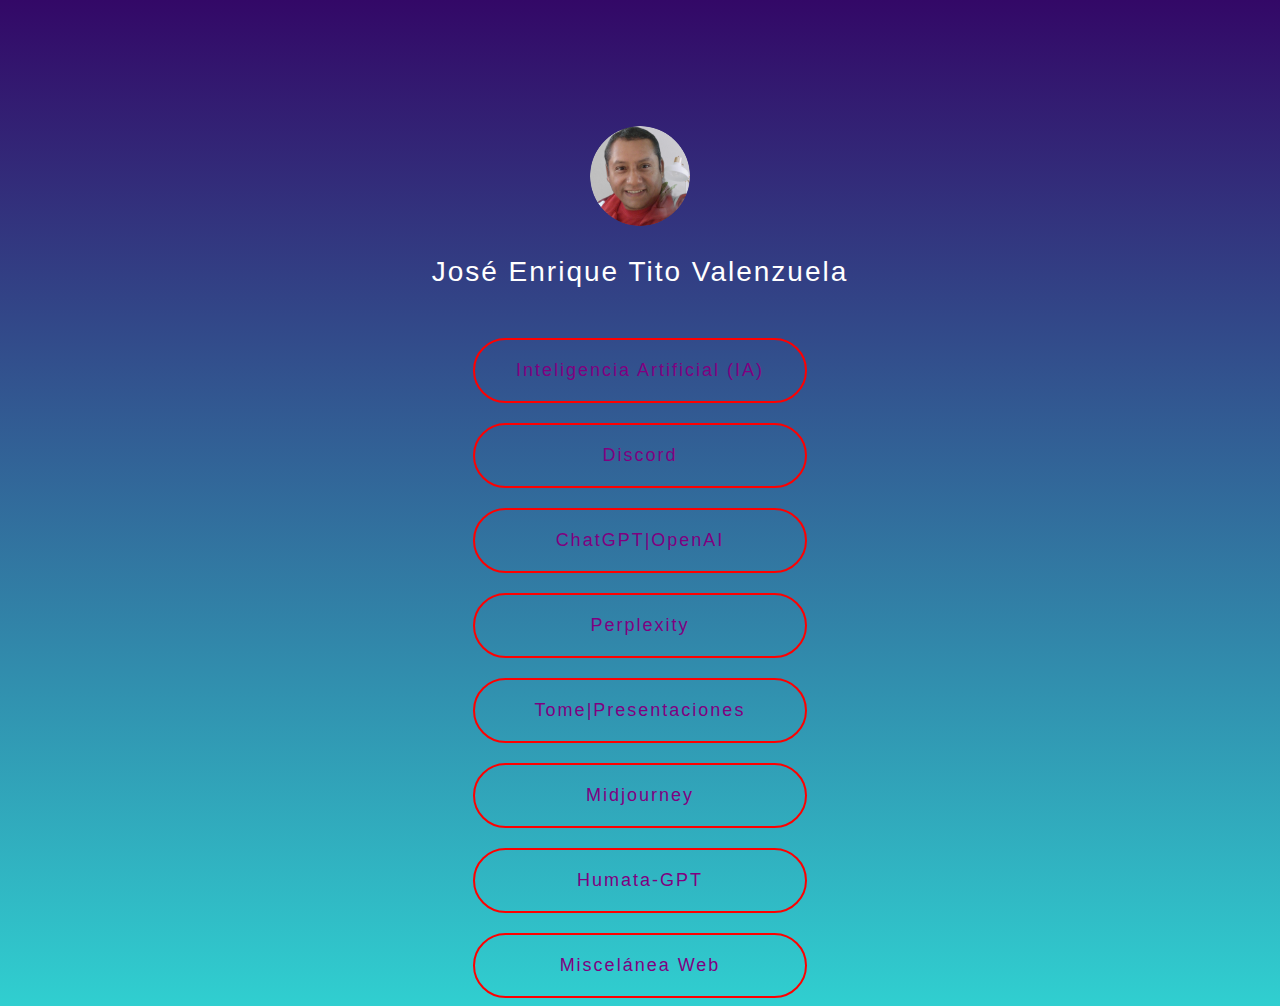
<file: linktree-ia/index.html>
<html lang="en">

<head>
    <meta charset="UTF-8">
    <meta http-equiv="X-UA-Compatible" content="IE=edge">
    <meta name="viewport" content="width=device-width, initial-scale=1.0">
    <link rel="stylesheet" href="styles.css">
    <title>IA-Linktree</title>
</head>

<body>

    <!-- 1. Profile Picture  -->
    <img class="profile-picture"
        src="foto.png" />

    <!-- 2. Profile Name or User Account  -->

    <div class="profile-name">José Enrique Tito Valenzuela</div>

    <!-- 3. Links  -->

    <a href="https://www.iberdrola.com/innovacion/que-es-inteligencia-artificial" class="links">
        Inteligencia Artificial (IA)
    </a>

    <a href="https://discord.com/login" class="links">
        Discord
    </a>

    <a href="https://chat.openai.com/auth/login" class="links">
        ChatGPT|OpenAI
    </a>

    <a href="https://www.perplexity.ai/" class="links">
        Perplexity
    </a>

    <a href="https://beta.tome.app/" class="links">
        Tome|Presentaciones
    </a>

    <a href="https://www.midjourney.com/home/?callbackUrl=%2Fapp%2F" class="links">
        Midjourney
    </a>

    <a href="https://www.humata.ai/" class="links">
        Humata-GPT
    </a>

    <a href="https://padlet.com/jtitov/une2023" class="links">
        Miscelánea Web
    </a>


</body>

</html>
</file>
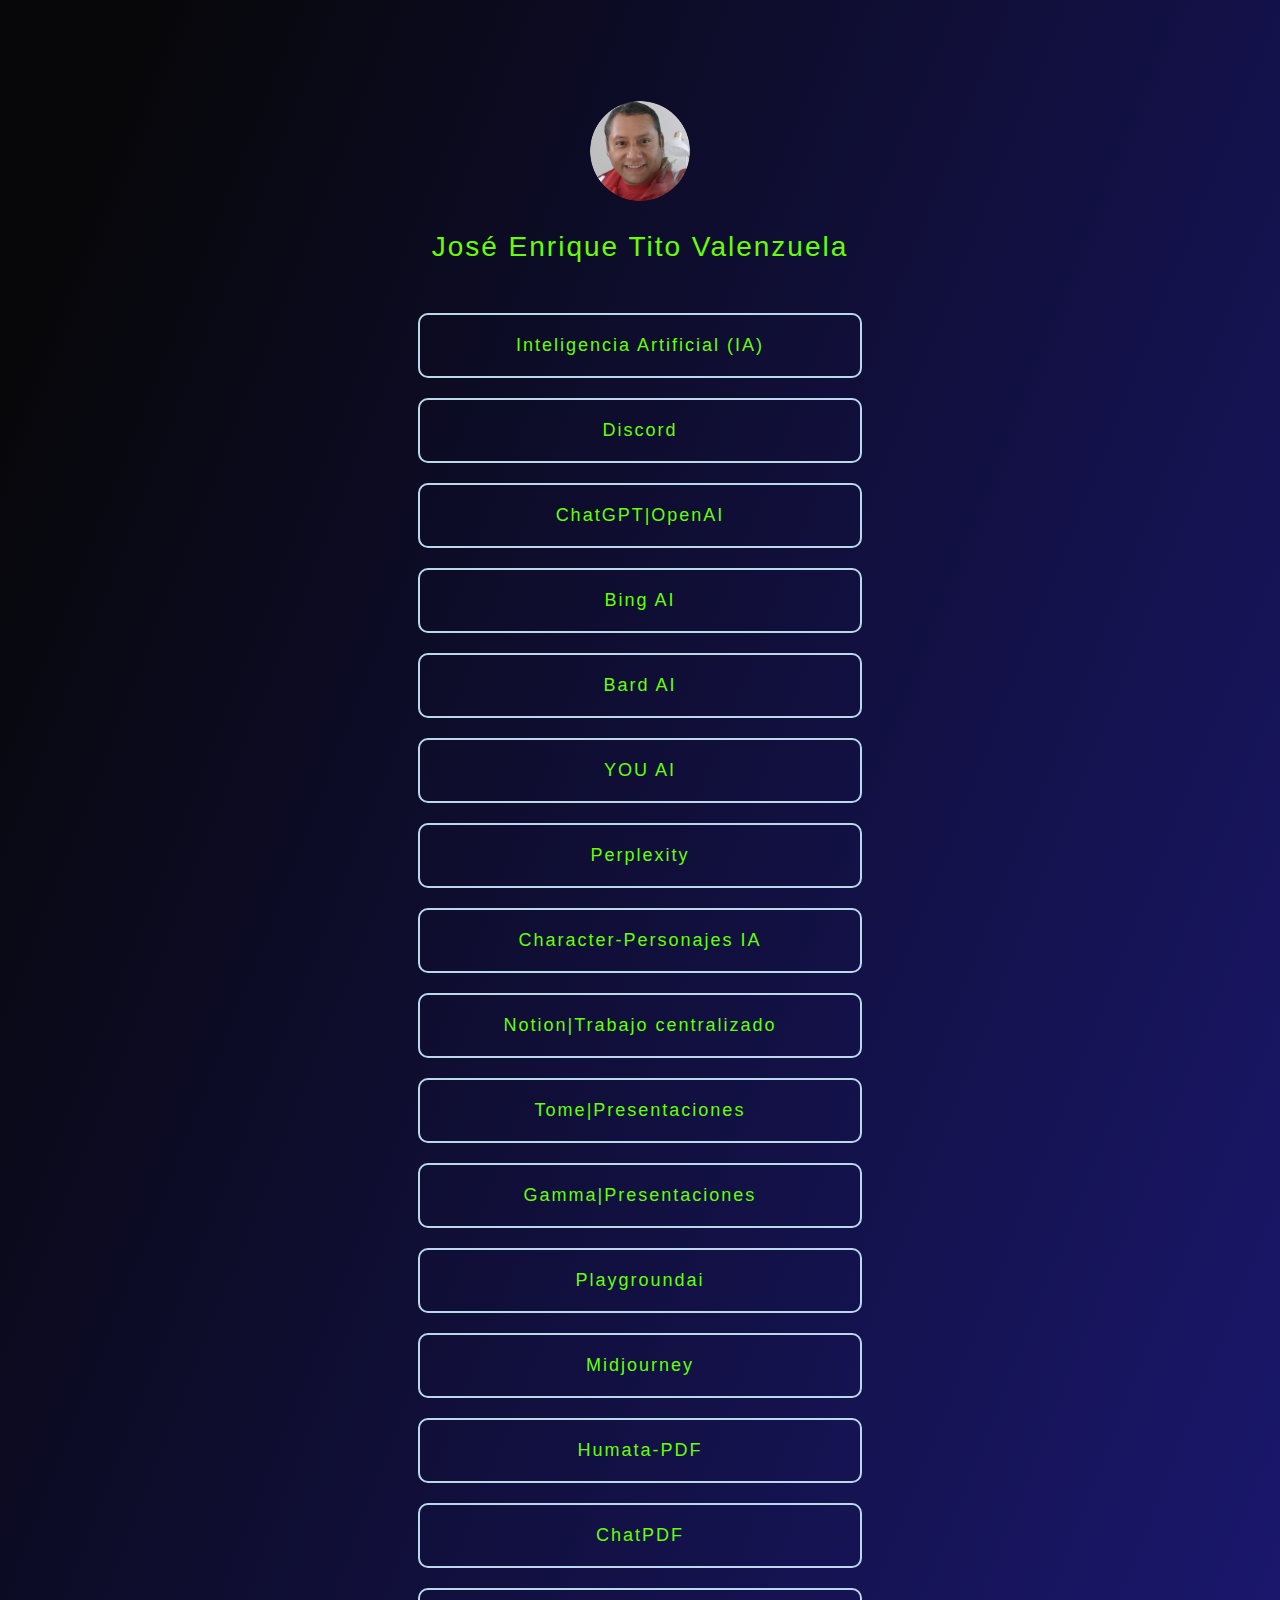
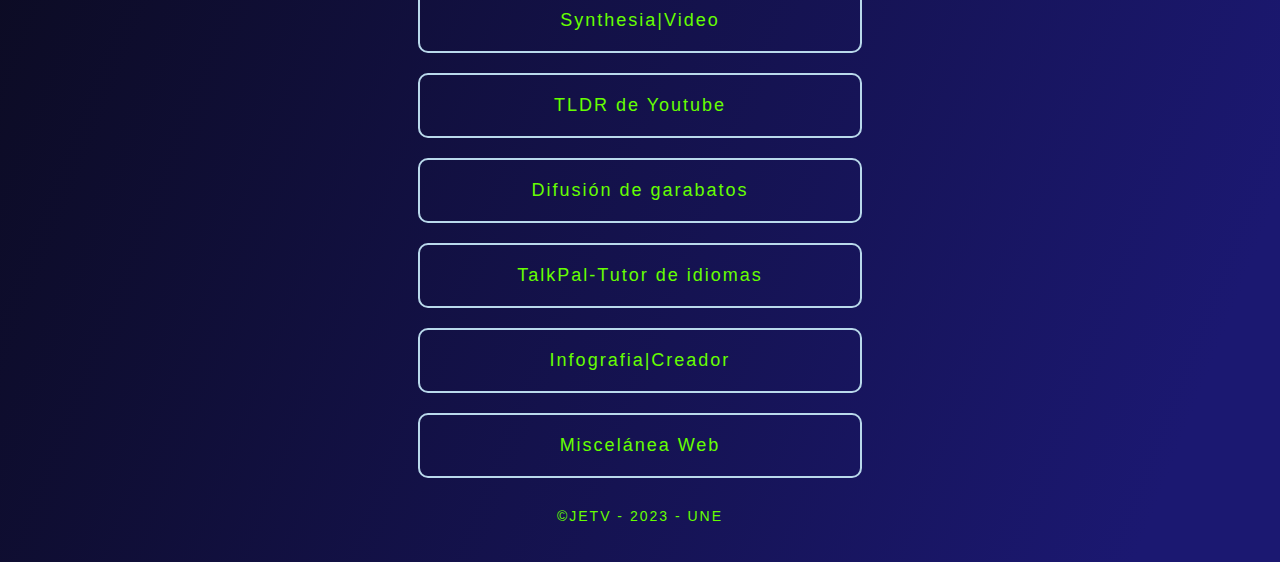
<file: linktreeia/index.html>
<html lang="en">

<head>
    <meta charset="UTF-8">
    <meta http-equiv="X-UA-Compatible" content="IE=edge">
    <meta name="viewport" content="width=device-width, initial-scale=1.0">
    <link rel="stylesheet" href="styles.css">
    <link rel="icon" type="image/png" href="favicon.png"/>
    <title>Linktree IA</title>
</head>

<body>

    <!-- 1. Profile Picture  -->
    <img class="profile-picture"
        src="foto.png" />

    <!-- 2. Profile Name or User Account  -->

    <div class="profile-name">José Enrique Tito Valenzuela</div>

    <!-- 3. Links  -->

    <a href="https://www.iberdrola.com/innovacion/que-es-inteligencia-artificial" class="links" target="_blank">
        Inteligencia Artificial (IA)
    </a>

    <a href="https://discord.com/login" class="links" target="_blank">
        Discord
    </a>

    <a href="https://chat.openai.com/auth/login" class="links" target="_blank">
        ChatGPT|OpenAI
    </a>

    <a href="https://www.bing.com/search?q=Bing+AI&showconv=1&FORM=hpcodx" class="links" target="_blank">
        Bing AI
    </a>

    <a href="https://bard.google.com/?hl=en" class="links" target="_blank">
        Bard AI
    </a>

    <a href="https://you.com/" class="links" target="_blank">
        YOU AI
    </a>

    <a href="https://www.perplexity.ai/" class="links" target="_blank">
        Perplexity
    </a>

    <a href="https://beta.character.ai/" class="links" target="_blank">
        Character-Personajes IA
    </a>

    <a href="https://www.notion.so/es-la" class="links" target="_blank">
        Notion|Trabajo centralizado
    </a>

    <a href="https://beta.tome.app/" class="links" target="_blank">
        Tome|Presentaciones
    </a>

    <a href="https://gamma.app/" class="links" target="_blank">
        Gamma|Presentaciones
    </a>

    <a href="https://playgroundai.com/" class="links" target="_blank">
        Playgroundai
    </a>

    <a href="https://www.midjourney.com/home/?callbackUrl=%2Fapp%2F" class="links" target="_blank">
        Midjourney
    </a>

    <a href="https://www.humata.ai/" class="links" target="_blank">
        Humata-PDF
    </a>

    <a href="https://www.chatpdf.com/" class="links" target="_blank">
        ChatPDF
    </a>

    <a href="https://www.synthesia.io/" class="links" target="_blank">
        Synthesia|Video
    </a>

    <a href="https://www.you-tldr.com/" class="links" target="_blank">
        TLDR de Youtube
    </a>

    <a href="https://scribblediffusion.com/" class="links" target="_blank">
        Difusión de garabatos
    </a>

    <a href="https://talkpal.ai/es/" class="links" target="_blank">
        TalkPal-Tutor de idiomas
    </a>

    <a href="https://www.appypie.com/design/es/infografia/creador" class="links" target="_blank">
        Infografia|Creador
    </a>

    <a href="https://padlet.com/jtitov/une2023" class="links" target="_blank">
        Miscelánea Web
    </a>

    <div class="profile-name2">©JETV - 2023 - UNE</div>

</body>

</html>
</file>
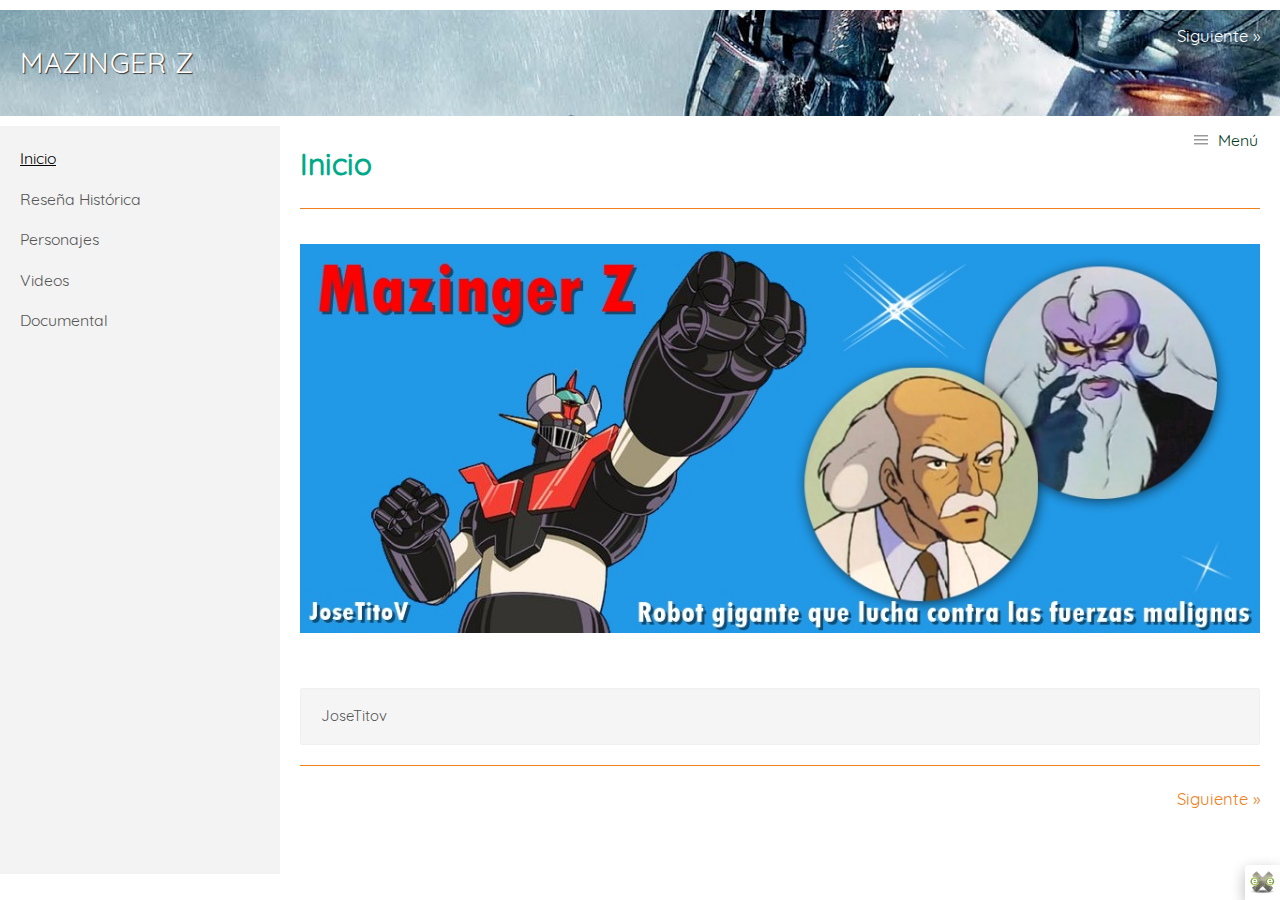
<file: mazinger/index.html>
<!doctype html>
<html lang="es">
<head>
<link rel="stylesheet" type="text/css" href="base.css" />
<link rel="stylesheet" type="text/css" href="content.css" />
<link rel="stylesheet" type="text/css" href="nav.css" />
<meta http-equiv="content-type" content="text/html;  charset=utf-8" />
<title>Mazinger Z </title>
<link rel="shortcut icon" href="favicon.ico" type="image/x-icon" />
<meta name="author" content="José Tito Valenzuela" />
<meta name="generator" content="eXeLearning 2.8 - exelearning.net" />
<meta name="description" content="Mazinger Z es una serie de manga y anime creada por el dibujante y guionista japonés Gō Nagai.​ En la ficción, Mazinger Z fue el primer robot gigante tripulado por un protagonista, marcando las bases del género mecha.​ Tras el éxito de esta franquicia, tomaría fuerza el género conocido como mecha." />
<!--[if lt IE 9]><script type="text/javascript" src="exe_html5.js"></script><![endif]-->
<script type="text/javascript" src="exe_jquery.js"></script>
<script type="text/javascript" src="common_i18n.js"></script>
<script type="text/javascript" src="common.js"></script>
<meta name="viewport" content="width=device-width, initial-scale=1" />
	</head>
<body class="exe-web-site" id="exe-node-0"><script type="text/javascript">document.body.className+=" js"</script>
<div id="content">
<p id="skipNav"><a href="#main" class="sr-av">Saltar la navegación</a></p>
<header id="header"  style="background-image: url(fondo.png); background-repeat: no-repeat;"><div id="headerContent">Mazinger Z</div></header>
<nav id="siteNav">
<ul>
   <li id="active"><a href="index.html" class="active daddy main-node">Inicio</a></li>
   <li><a href="resea_histrica.html" class="no-ch">Reseña Histórica</a></li>
   <li><a href="personajes.html" class="no-ch">Personajes</a></li>
   <li><a href="videos.html" class="no-ch">Videos</a></li>
   <li><a href="documental.html" class="no-ch">Documental</a></li>
</ul>
</nav>
<div id='topPagination'>
<nav class="pagination noprt">
<a href="resea_histrica.html" class="next"><span>Siguiente<span> &raquo;</span></span></a>
</nav>
</div>
<div id="main-wrapper">
<section id="main">
<header id="nodeDecoration"><h1 id="nodeTitle">Inicio</h1></header>
<article class="iDevice_wrapper textIdevice" id="id7">
<div class="iDevice emphasis0" >
<div id="ta7_109_2" class="block iDevice_content">
<div class="exe-text"><p><img src="historia-mazinger.jpg" alt="" width="1024" height="415" style="display: block; margin-left: auto; margin-right: auto;" /></p></div>
</div>
</div>
</article>
<div id="packageLicense">
<p>JoseTitov</p>
</div></section>
</div>
<div id='bottomPagination'>
<nav class="pagination noprt">
<a href="resea_histrica.html" class="next"><span>Siguiente<span> &raquo;</span></span></a>
</nav>
</div>
</div>
<p id="made-with-eXe"><a href="https://exelearning.net/" target="_blank" rel="noopener"><span>Creado con eXeLearning<span> (Ventana nueva)</span></span></a></p><script type="text/javascript" src="_cedec_js.js"></script></body></html>
</file>
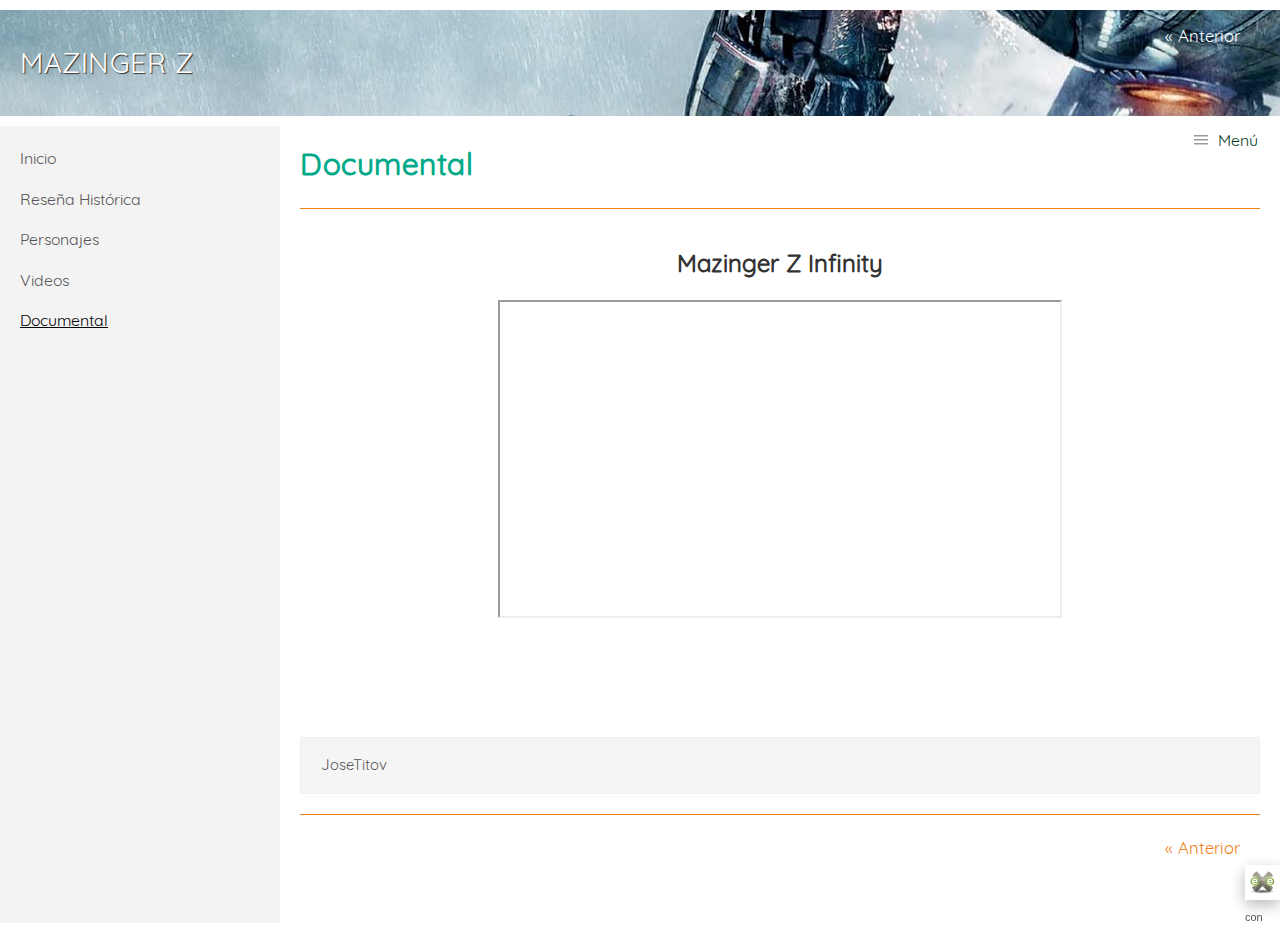
<file: mazinger/documental.html>
<!doctype html>
<html lang="es">
<head>
<link rel="stylesheet" type="text/css" href="base.css" />
<link rel="stylesheet" type="text/css" href="content.css" />
<link rel="stylesheet" type="text/css" href="nav.css" />
<meta http-equiv="content-type" content="text/html;  charset=utf-8" />
<title>Documental | Mazinger Z </title>
<link rel="shortcut icon" href="favicon.ico" type="image/x-icon" />
<meta name="author" content="José Tito Valenzuela" />
<meta name="generator" content="eXeLearning 2.8 - exelearning.net" />
<!--[if lt IE 9]><script type="text/javascript" src="exe_html5.js"></script><![endif]-->
<script type="text/javascript" src="exe_jquery.js"></script>
<script type="text/javascript" src="common_i18n.js"></script>
<script type="text/javascript" src="common.js"></script>
<meta name="viewport" content="width=device-width, initial-scale=1" />
	</head>
<body class="exe-web-site" id="exe-node-5"><script type="text/javascript">document.body.className+=" js"</script>
<div id="content">
<p id="skipNav"><a href="#main" class="sr-av">Saltar la navegación</a></p>
<header id="header"  style="background-image: url(fondo.png); background-repeat: no-repeat;"><div id="headerContent">Mazinger Z</div></header>
<nav id="siteNav">
<ul>
   <li><a href="index.html" class="daddy main-node">Inicio</a></li>
   <li><a href="resea_histrica.html" class="no-ch">Reseña Histórica</a></li>
   <li><a href="personajes.html" class="no-ch">Personajes</a></li>
   <li><a href="videos.html" class="no-ch">Videos</a></li>
   <li id="active"><a href="documental.html" class="active no-ch">Documental</a></li>
</ul>
</nav>
<div id='topPagination'>
<nav class="pagination noprt">
<a href="videos.html" class="prev"><span><span>&laquo; </span>Anterior</span></a>
</nav>
</div>
<div id="main-wrapper">
<section id="main">
<header id="nodeDecoration"><h1 id="nodeTitle">Documental</h1></header>
<article class="iDevice_wrapper textIdevice" id="id8">
<div class="iDevice emphasis0" >
<div id="ta8_110_2" class="block iDevice_content">
<div class="exe-text"><p style="text-align: center;"><span style="font-size: 18pt;"><strong>Mazinger Z Infinity</strong></span></p>
<p style="text-align: center;"><iframe width="560" height="314" src="https://www.youtube.com/embed/R41NIz0w2zQ"></iframe><br /><br /><br /></p></div>
</div>
</div>
</article>
<div id="packageLicense">
<p>JoseTitov</p>
</div></section>
</div>
<div id='bottomPagination'>
<nav class="pagination noprt">
<a href="videos.html" class="prev"><span><span>&laquo; </span>Anterior</span></a>
</nav>
</div>
</div>
<p id="made-with-eXe"><a href="https://exelearning.net/" target="_blank" rel="noopener"><span>Creado con eXeLearning<span> (Ventana nueva)</span></span></a></p><script type="text/javascript" src="_cedec_js.js"></script></body></html>
</file>
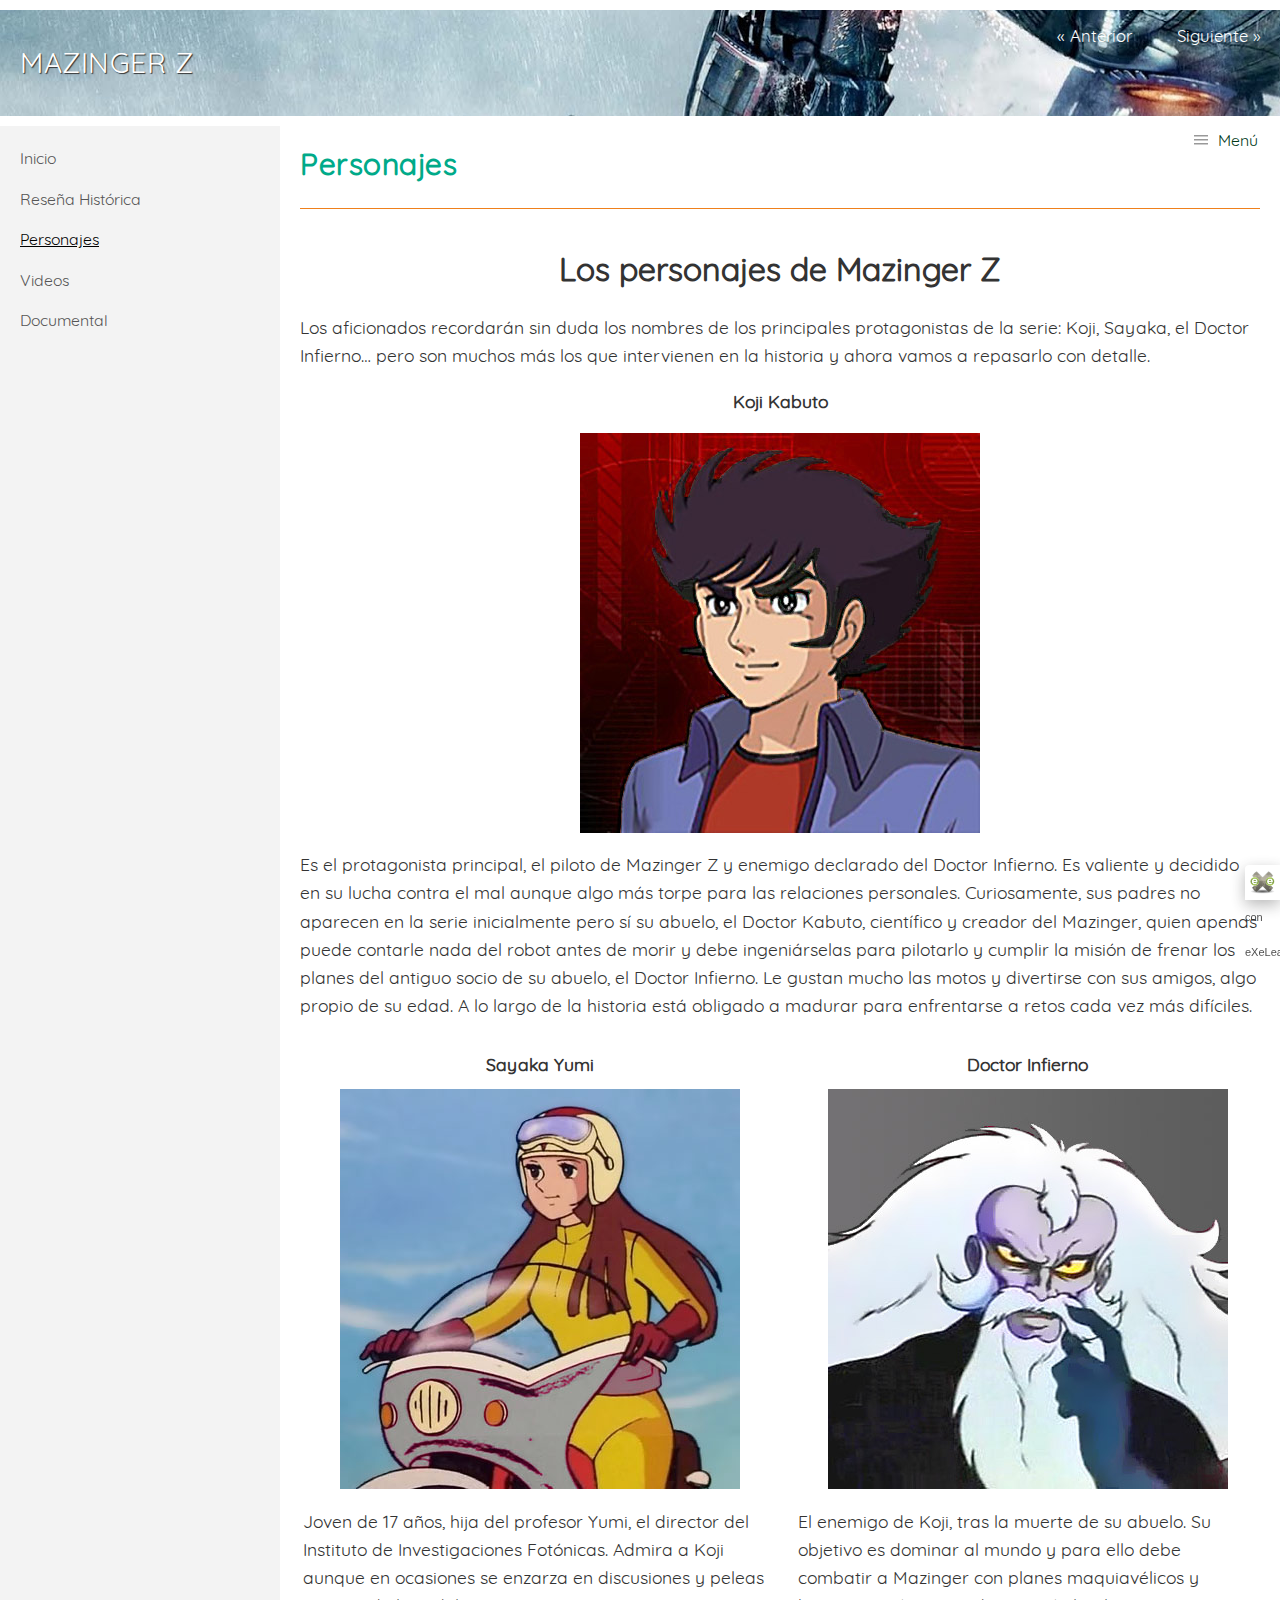
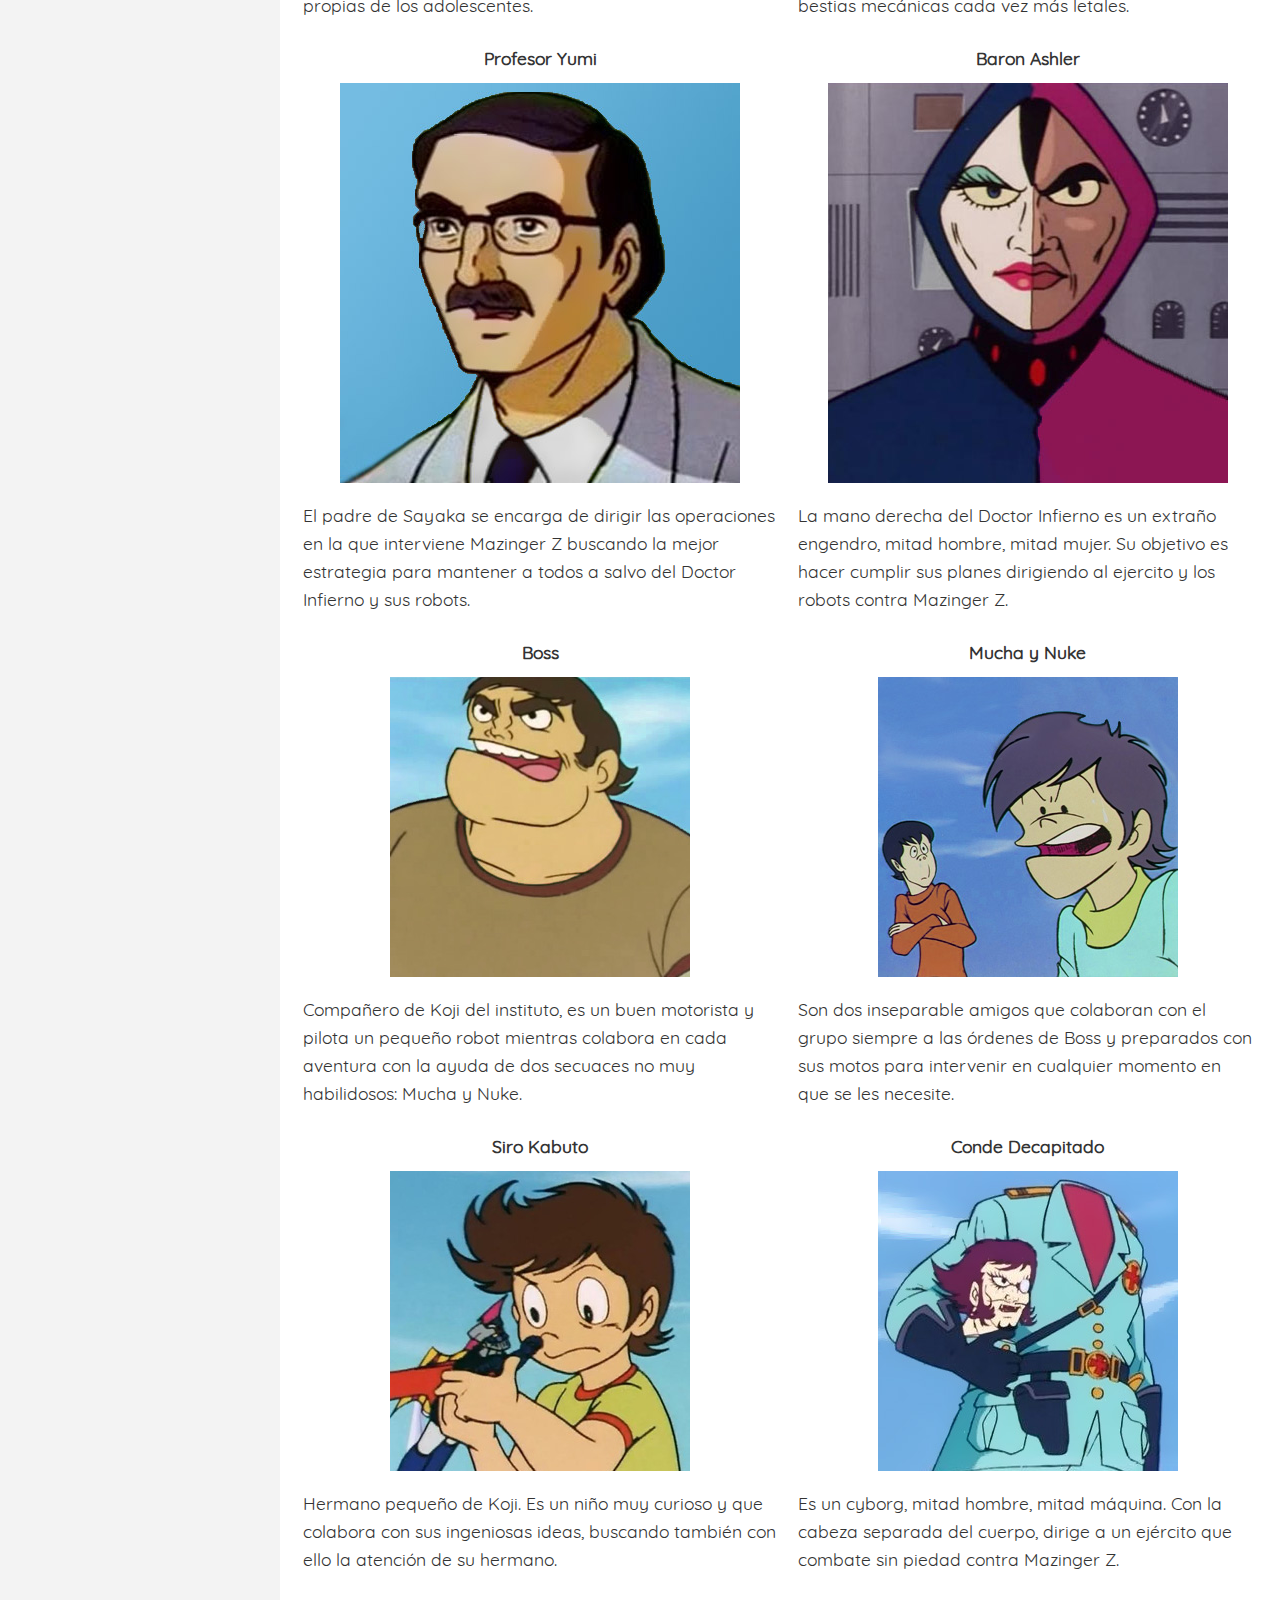
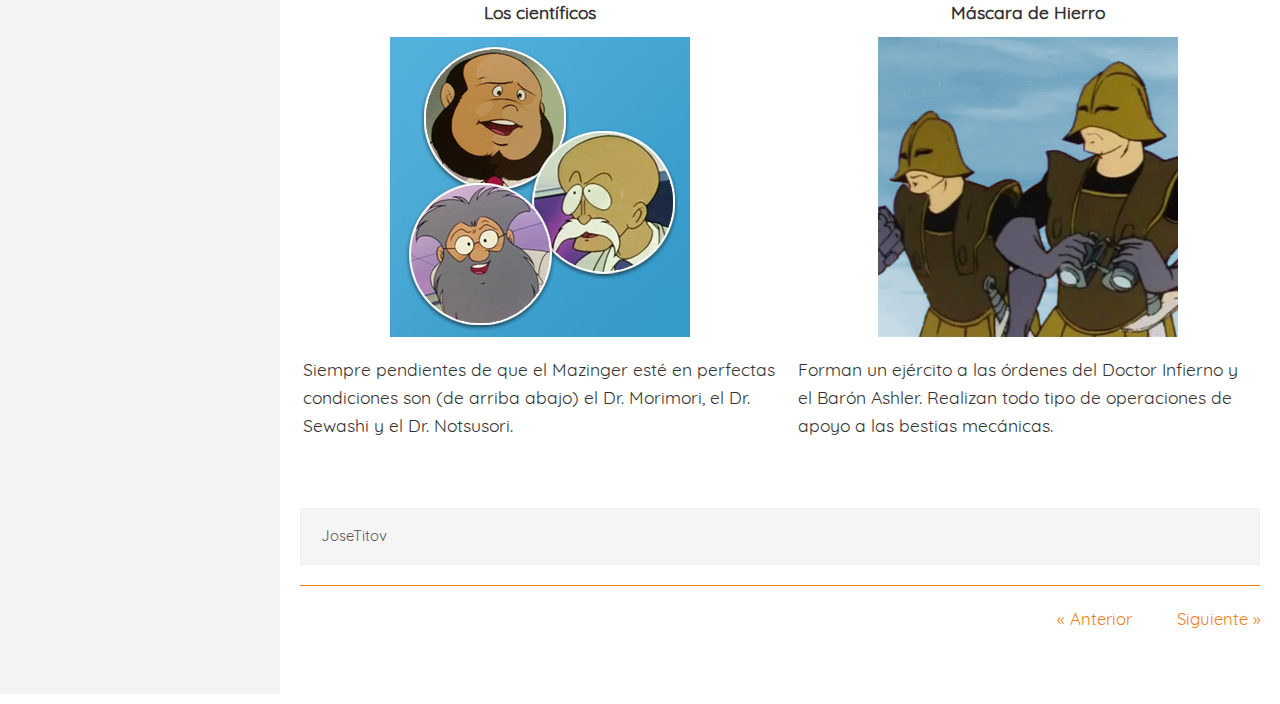
<file: mazinger/personajes.html>
<!doctype html>
<html lang="es">
<head>
<link rel="stylesheet" type="text/css" href="base.css" />
<link rel="stylesheet" type="text/css" href="content.css" />
<link rel="stylesheet" type="text/css" href="nav.css" />
<meta http-equiv="content-type" content="text/html;  charset=utf-8" />
<title>Personajes | Mazinger Z </title>
<link rel="shortcut icon" href="favicon.ico" type="image/x-icon" />
<meta name="author" content="José Tito Valenzuela" />
<meta name="generator" content="eXeLearning 2.8 - exelearning.net" />
<!--[if lt IE 9]><script type="text/javascript" src="exe_html5.js"></script><![endif]-->
<script type="text/javascript" src="exe_jquery.js"></script>
<script type="text/javascript" src="common_i18n.js"></script>
<script type="text/javascript" src="common.js"></script>
<meta name="viewport" content="width=device-width, initial-scale=1" />
	</head>
<body class="exe-web-site" id="exe-node-1"><script type="text/javascript">document.body.className+=" js"</script>
<div id="content">
<p id="skipNav"><a href="#main" class="sr-av">Saltar la navegación</a></p>
<header id="header"  style="background-image: url(fondo.png); background-repeat: no-repeat;"><div id="headerContent">Mazinger Z</div></header>
<nav id="siteNav">
<ul>
   <li><a href="index.html" class="daddy main-node">Inicio</a></li>
   <li><a href="resea_histrica.html" class="no-ch">Reseña Histórica</a></li>
   <li id="active"><a href="personajes.html" class="active no-ch">Personajes</a></li>
   <li><a href="videos.html" class="no-ch">Videos</a></li>
   <li><a href="documental.html" class="no-ch">Documental</a></li>
</ul>
</nav>
<div id='topPagination'>
<nav class="pagination noprt">
<a href="resea_histrica.html" class="prev"><span><span>&laquo; </span>Anterior</span></a> <span class="sep">| </span><a href="videos.html" class="next"><span>Siguiente<span> &raquo;</span></span></a>
</nav>
</div>
<div id="main-wrapper">
<section id="main">
<header id="nodeDecoration"><h1 id="nodeTitle">Personajes</h1></header>
<article class="iDevice_wrapper textIdevice" id="id5">
<div class="iDevice emphasis0" >
<div id="ta5_109_2" class="block iDevice_content">
<div class="exe-text"><p style="text-align: center;"><span style="font-size: 24pt;"><strong>Los personajes de Mazinger Z</strong></span></p>
<p>Los aficionados recordarán sin duda los nombres de los principales protagonistas de la serie: Koji, Sayaka, el Doctor Infierno… pero son muchos más los que intervienen en la historia y ahora vamos a repasarlo con detalle.</p>
<p style="text-align: center;"><strong>Koji Kabuto</strong></p>
<p><img src="Koji_Kabuto.jpg" alt="" width="400" height="400" style="display: block; margin-left: auto; margin-right: auto;" /></p>
<p>Es el protagonista principal, el piloto de Mazinger Z y enemigo declarado del Doctor Infierno. Es valiente y decidido en su lucha contra el mal aunque algo más torpe para las relaciones personales. Curiosamente, sus padres no aparecen en la serie inicialmente pero sí su abuelo, el Doctor Kabuto, científico y creador del Mazinger, quien apenas puede contarle nada del robot antes de morir y debe ingeniárselas para pilotarlo y cumplir la misión de frenar los planes del antiguo socio de su abuelo, el Doctor Infierno. Le gustan mucho las motos y divertirse con sus amigos, algo propio de su edad. A lo largo de la historia está obligado a madurar para enfrentarse a retos cada vez más difíciles.</p>
<table border="0" style="width: 100%;">
<tbody>
<tr>
<td style="width: 50%;">
<p style="text-align: center;"><strong>Sayaka Yumi</strong></p>
<p style="text-align: center;"><img src="Sayaka_Yumi.jpg" alt="" width="400" height="400" /></p>
<p>Joven de 17 años, hija del profesor Yumi, el director del Instituto de Investigaciones Fotónicas. Admira a Koji aunque en ocasiones se enzarza en discusiones y peleas propias de los adolescentes.</p>
</td>
<td style="width: 1.58761%;">
<p></p>
</td>
<td style="width: 48.4124%;">
<p style="text-align: center;"><strong>Doctor Infierno</strong></p>
<p style="text-align: center;"><img src="doctor-infierno.jpg" alt="" width="400" height="400" /></p>
<p>El enemigo de Koji, tras la muerte de su abuelo. Su objetivo es dominar al mundo y para ello debe combatir a Mazinger con planes maquiavélicos y bestias mecánicas cada vez más letales.</p>
</td>
</tr>
<tr>
<td style="width: 50%;">
<p style="text-align: center;"><strong>Profesor Yumi</strong></p>
<p style="text-align: center;"><img src="profesor-yumi.jpg" alt="" width="400" height="400" /></p>
<p>El padre de Sayaka se encarga de dirigir las operaciones en la que interviene Mazinger Z buscando la mejor estrategia para mantener a todos a salvo del Doctor Infierno y sus robots.</p>
</td>
<td style="width: 1.58761%;"></td>
<td style="width: 48.4124%;">
<p style="text-align: center;"><strong>Baron Ashler</strong></p>
<p style="text-align: center;"><img src="baron-ashler.jpg" alt="" width="400" height="400" /></p>
<p>La mano derecha del Doctor Infierno es un extraño engendro, mitad hombre, mitad mujer. Su objetivo es hacer cumplir sus planes dirigiendo al ejercito y los robots contra Mazinger Z.</p>
</td>
</tr>
<tr>
<td style="width: 50%;">
<p style="text-align: center;"><strong>Boss</strong></p>
<p style="text-align: center;"><img src="boss-mazinger.jpg" alt="" width="300" height="300" /></p>
<p>Compañero de Koji del instituto, es un buen motorista y pilota un pequeño robot mientras colabora en cada aventura con la ayuda de dos secuaces no muy habilidosos: Mucha y Nuke.</p>
</td>
<td style="width: 1.58761%;"></td>
<td style="width: 48.4124%;">
<p style="text-align: center;"><strong>Mucha y Nuke</strong></p>
<p style="text-align: center;"><img src="muchaynuke.jpg" alt="" width="300" height="300" /></p>
<p>Son dos inseparable amigos que colaboran con el grupo siempre a las órdenes de Boss y preparados con sus motos para intervenir en cualquier momento en que se les necesite.</p>
</td>
</tr>
<tr>
<td style="width: 50%;">
<p style="text-align: center;"><strong>Siro Kabuto</strong></p>
<p style="text-align: center;"><img src="shiro-kabuto.jpg" alt="" width="300" height="300" /></p>
<p>Hermano pequeño de Koji. Es un niño muy curioso y que colabora con sus ingeniosas ideas, buscando también con ello la atención de su hermano.</p>
</td>
<td style="width: 1.58761%;"></td>
<td style="width: 48.4124%;">
<p style="text-align: center;"><strong>Conde Decapitado</strong></p>
<p style="text-align: center;"><img src="conde-decapitado.jpg" alt="" width="300" height="300" /></p>
<p>Es un cyborg, mitad hombre, mitad máquina. Con la cabeza separada del cuerpo, dirige a un ejército que combate sin piedad contra Mazinger Z.</p>
</td>
</tr>
<tr>
<td style="width: 50%;">
<p style="text-align: center;"><strong>Los científicos</strong></p>
<p style="text-align: center;"><img src="cientificos-mazinger.jpg" alt="" width="300" height="300" /></p>
<p>Siempre pendientes de que el Mazinger esté en perfectas condiciones son (de arriba abajo) el Dr. Morimori, el Dr. Sewashi y el Dr. Notsusori.</p>
</td>
<td style="width: 1.58761%;"></td>
<td style="width: 48.4124%;">
<p style="text-align: center;"><strong>Máscara de Hierro</strong></p>
<p style="text-align: center;"><img src="mascara-hierro.jpg" alt="" width="300" height="300" /></p>
<p>Forman un ejército a las órdenes del Doctor Infierno y el Barón Ashler. Realizan todo tipo de operaciones de apoyo a las bestias mecánicas.</p>
</td>
</tr>
</tbody>
</table>
<p></p></div>
</div>
</div>
</article>
<div id="packageLicense">
<p>JoseTitov</p>
</div></section>
</div>
<div id='bottomPagination'>
<nav class="pagination noprt">
<a href="resea_histrica.html" class="prev"><span><span>&laquo; </span>Anterior</span></a> <span class="sep">| </span><a href="videos.html" class="next"><span>Siguiente<span> &raquo;</span></span></a>
</nav>
</div>
</div>
<p id="made-with-eXe"><a href="https://exelearning.net/" target="_blank" rel="noopener"><span>Creado con eXeLearning<span> (Ventana nueva)</span></span></a></p><script type="text/javascript" src="_cedec_js.js"></script></body></html>
</file>
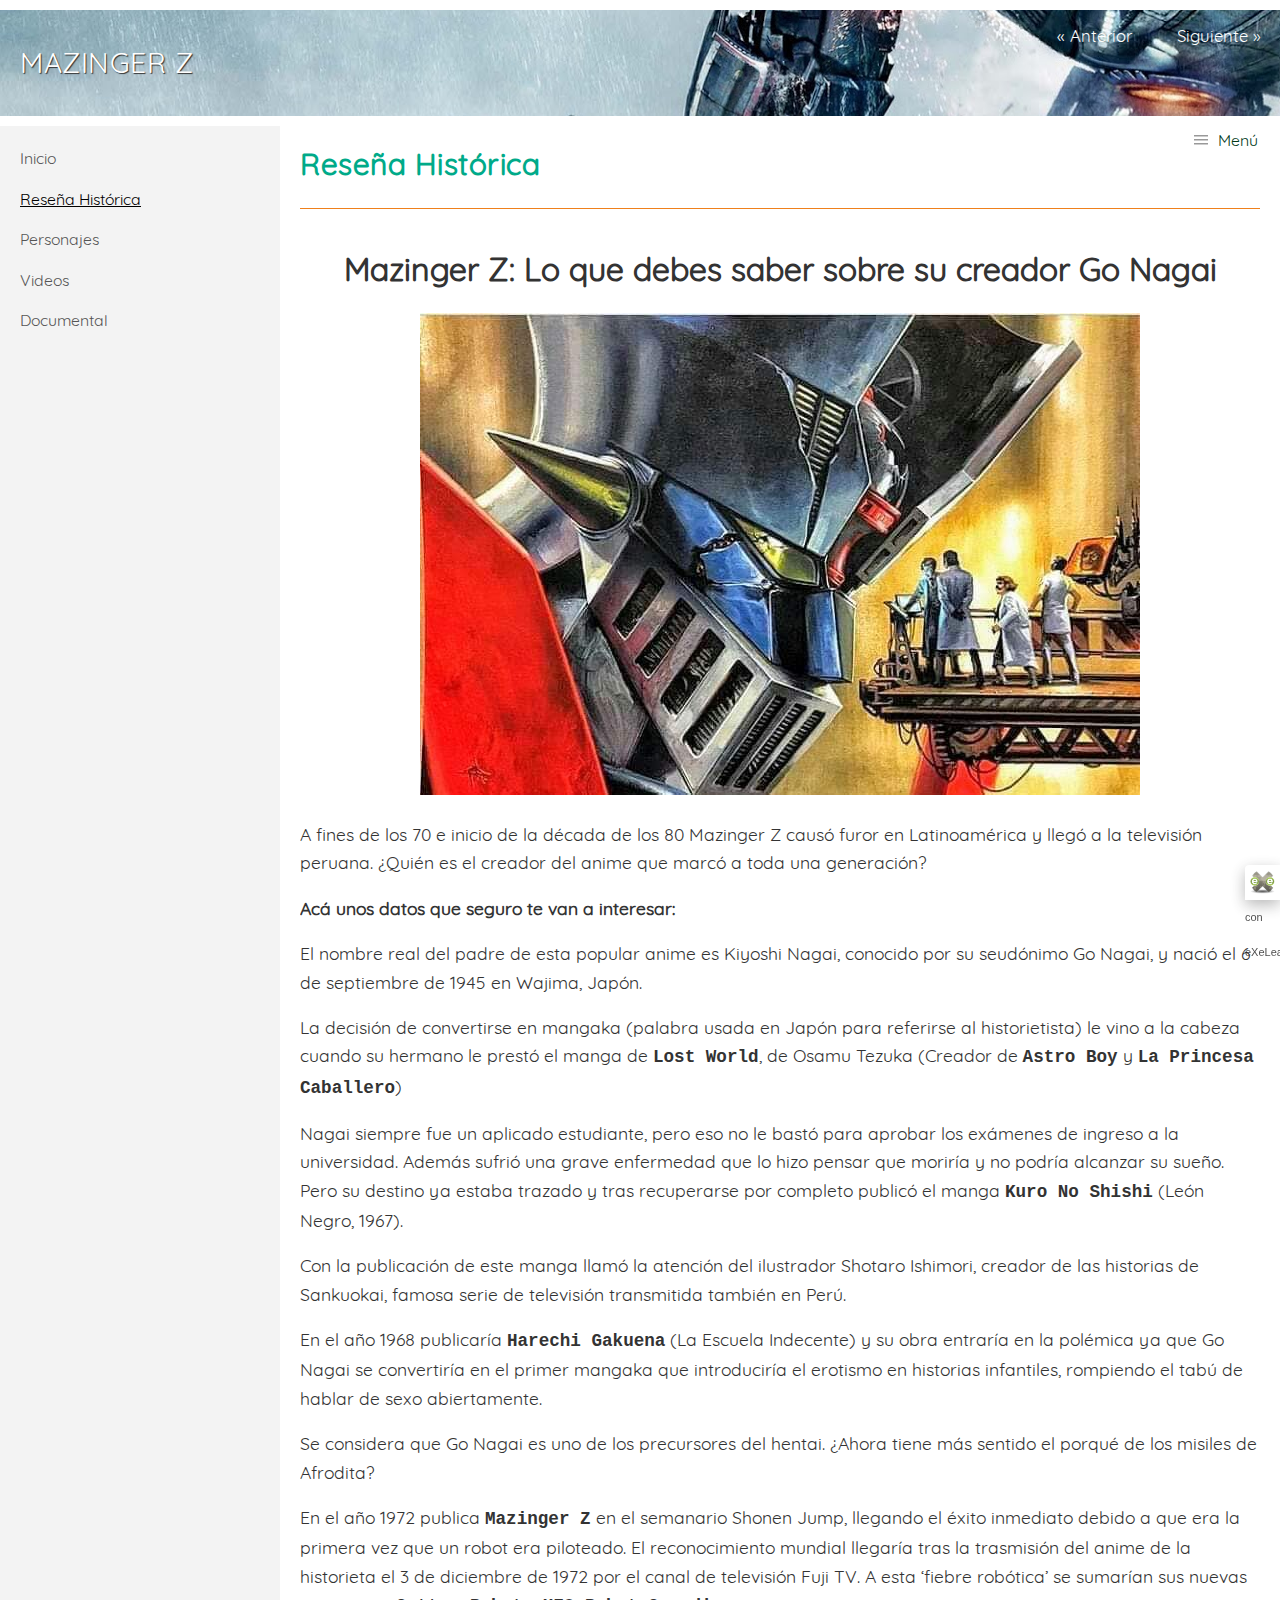
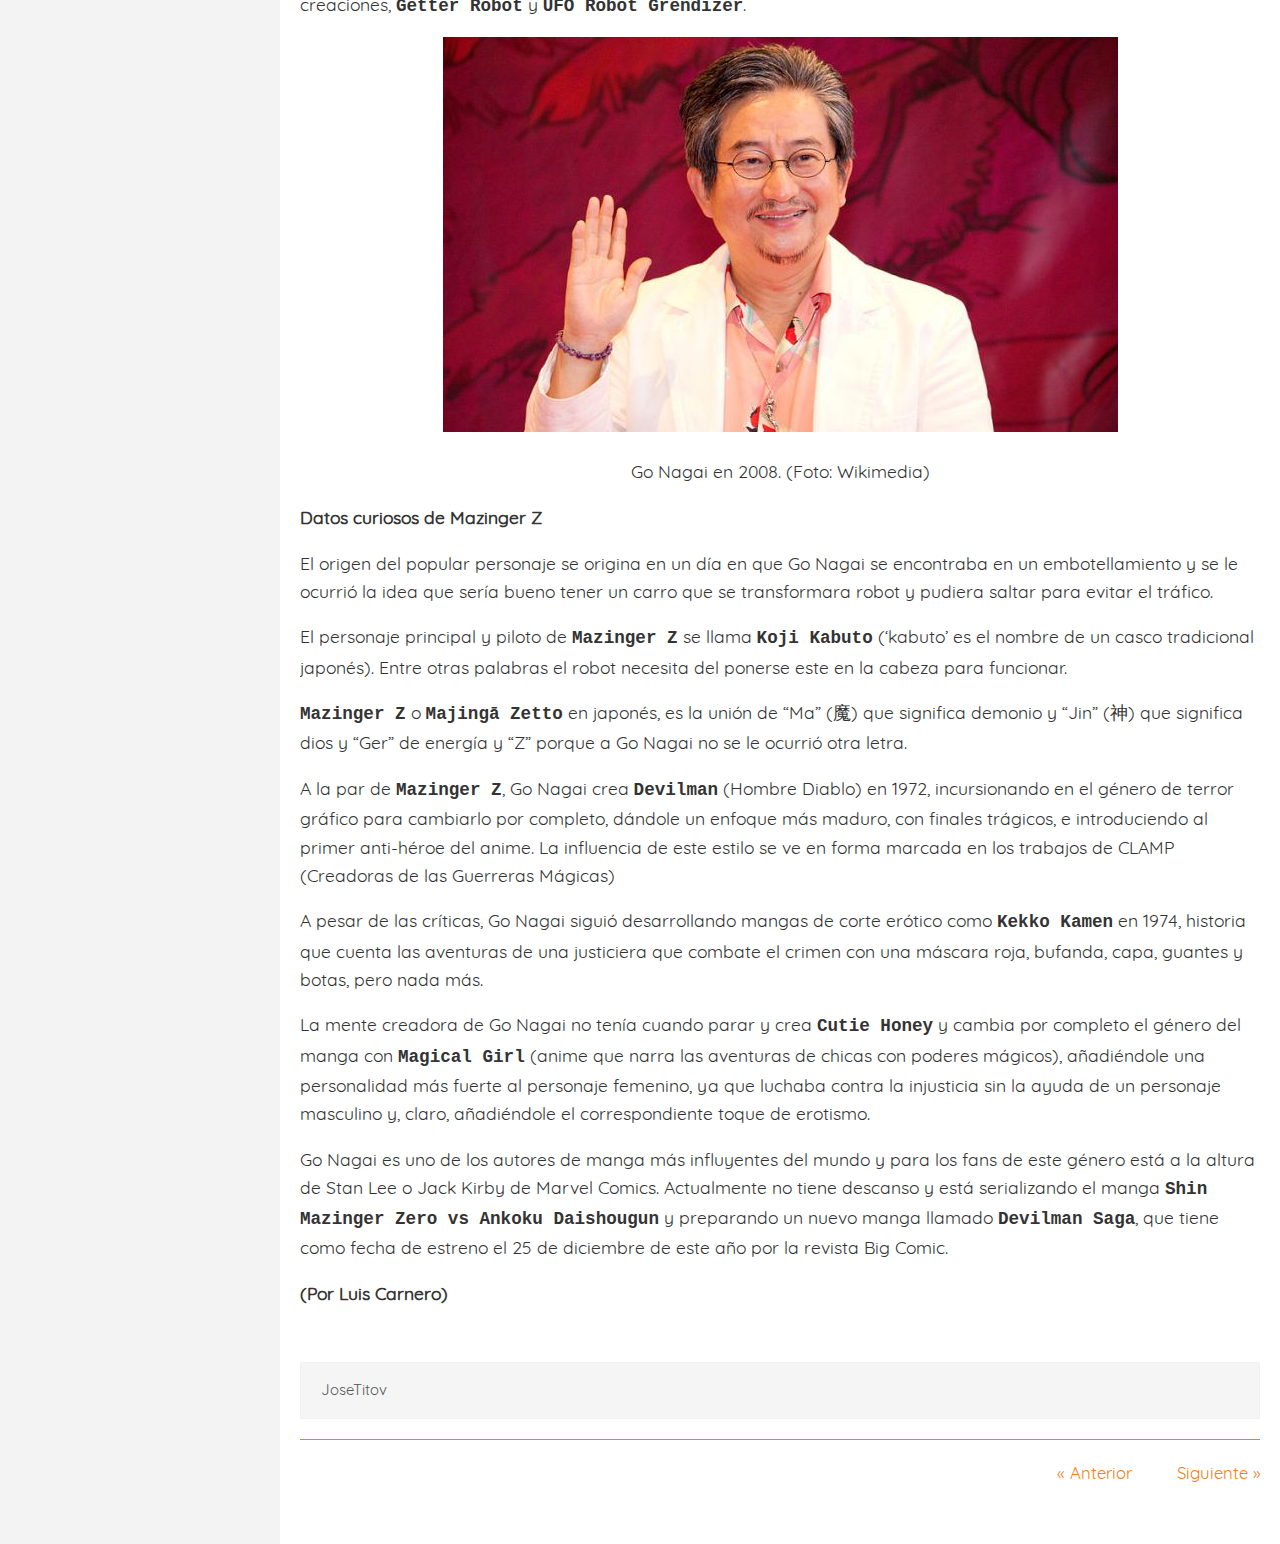
<file: mazinger/resea_histrica.html>
<!doctype html>
<html lang="es">
<head>
<link rel="stylesheet" type="text/css" href="base.css" />
<link rel="stylesheet" type="text/css" href="content.css" />
<link rel="stylesheet" type="text/css" href="nav.css" />
<meta http-equiv="content-type" content="text/html;  charset=utf-8" />
<title>Reseña Histórica | Mazinger Z </title>
<link rel="shortcut icon" href="favicon.ico" type="image/x-icon" />
<meta name="author" content="José Tito Valenzuela" />
<meta name="generator" content="eXeLearning 2.8 - exelearning.net" />
<!--[if lt IE 9]><script type="text/javascript" src="exe_html5.js"></script><![endif]-->
<script type="text/javascript" src="exe_jquery.js"></script>
<script type="text/javascript" src="common_i18n.js"></script>
<script type="text/javascript" src="common.js"></script>
<meta name="viewport" content="width=device-width, initial-scale=1" />
	</head>
<body class="exe-web-site" id="exe-node-6"><script type="text/javascript">document.body.className+=" js"</script>
<div id="content">
<p id="skipNav"><a href="#main" class="sr-av">Saltar la navegación</a></p>
<header id="header"  style="background-image: url(fondo.png); background-repeat: no-repeat;"><div id="headerContent">Mazinger Z</div></header>
<nav id="siteNav">
<ul>
   <li><a href="index.html" class="daddy main-node">Inicio</a></li>
   <li id="active"><a href="resea_histrica.html" class="active no-ch">Reseña Histórica</a></li>
   <li><a href="personajes.html" class="no-ch">Personajes</a></li>
   <li><a href="videos.html" class="no-ch">Videos</a></li>
   <li><a href="documental.html" class="no-ch">Documental</a></li>
</ul>
</nav>
<div id='topPagination'>
<nav class="pagination noprt">
<a href="index.html" class="prev"><span><span>&laquo; </span>Anterior</span></a> <span class="sep">| </span><a href="personajes.html" class="next"><span>Siguiente<span> &raquo;</span></span></a>
</nav>
</div>
<div id="main-wrapper">
<section id="main">
<header id="nodeDecoration"><h1 id="nodeTitle">Reseña Histórica</h1></header>
<article class="iDevice_wrapper textIdevice" id="id4">
<div class="iDevice emphasis0" >
<div id="ta4_108_2" class="block iDevice_content">
<div class="exe-text"><p style="text-align: center;"><span style="font-size: 24pt;"><strong>Mazinger Z: Lo que debes saber sobre su creador Go Nagai</strong></span></p>
<p style="text-align: center;"><img src="mz2.jpg" alt="" width="720" height="482" /></p>
<p>A fines de los 70 e inicio de la década de los 80 Mazinger Z causó furor en Latinoamérica y llegó a la televisión peruana. ¿Quién es el creador del anime que marcó a toda una generación?</p>
<p><strong>Acá unos datos que seguro te van a interesar:</strong></p>
<p>El nombre real del padre de esta popular anime es Kiyoshi Nagai, conocido por su seudónimo Go Nagai, y nació el 6 de septiembre de 1945 en Wajima, Japón.</p>
<p>La decisión de convertirse en mangaka (palabra usada en Japón para referirse al historietista) le vino a la cabeza cuando su hermano le prestó el manga de <span style="font-family: 'andale mono', monospace;"><strong>Lost World</strong></span>, de Osamu Tezuka (Creador de <strong><span style="font-family: 'andale mono', monospace;">Astro Boy</span></strong> y <strong><span style="font-family: 'andale mono', monospace;">La Princesa Caballero</span></strong>)</p>
<p>Nagai siempre fue un aplicado estudiante, pero eso no le bastó para aprobar los exámenes de ingreso a la universidad. Además sufrió una grave enfermedad que lo hizo pensar que moriría y no podría alcanzar su sueño. Pero su destino ya estaba trazado y tras recuperarse por completo publicó el manga <span style="font-family: 'andale mono', monospace;"><strong>Kuro No Shishi</strong></span> (León Negro, 1967).</p>
<p>Con la publicación de este manga llamó la atención del ilustrador Shotaro Ishimori, creador de las historias de Sankuokai, famosa serie de televisión transmitida también en Perú.</p>
<p>En el año 1968 publicaría <span style="font-family: 'andale mono', monospace;"><strong>Harechi Gakuena</strong></span> (La Escuela Indecente) y su obra entraría en la polémica ya que Go Nagai se convertiría en el primer mangaka que introduciría el erotismo en historias infantiles, rompiendo el tabú de hablar de sexo abiertamente.</p>
<p>Se considera que Go Nagai es uno de los precursores del hentai. ¿Ahora tiene más sentido el porqué de los misiles de Afrodita?</p>
<p>En el año 1972 publica <span style="font-family: 'andale mono', monospace;"><strong>Mazinger Z</strong></span> en el semanario Shonen Jump, llegando el éxito inmediato debido a que era la primera vez que un robot era piloteado. El reconocimiento mundial llegaría tras la trasmisión del anime de la historieta el 3 de diciembre de 1972 por el canal de televisión Fuji TV. A esta ‘fiebre robótica’ se sumarían sus nuevas creaciones, <span style="font-family: 'andale mono', monospace;"><strong>Getter Robot</strong></span> y <span style="font-family: 'andale mono', monospace;"><strong>UFO Robot Grendizer</strong></span>.</p>
<p style="text-align: center;"><img src="Go_Nazaki.jpg" alt="" width="675" height="395" /></p>
<p style="text-align: center;"><span>Go Nagai en 2008. (Foto: Wikimedia)</span></p>
<p><strong>Datos curiosos de Mazinger Z</strong></p>
<p>El origen del popular personaje se origina en un día en que Go Nagai se encontraba en un embotellamiento y se le ocurrió la idea que sería bueno tener un carro que se transformara robot y pudiera saltar para evitar el tráfico.</p>
<p>El personaje principal y piloto de <span style="font-family: 'andale mono', monospace;"><strong>Mazinger Z</strong></span> se llama <span style="font-family: 'andale mono', monospace;"><strong>Koji Kabuto</strong></span> (‘kabuto’ es el nombre de un casco tradicional japonés). Entre otras palabras el robot necesita del ponerse este en la cabeza para funcionar.</p>
<p><span style="font-family: 'andale mono', monospace;"><strong>Mazinger Z</strong></span> o <span style="font-family: 'andale mono', monospace;"><strong>Majingā Zetto</strong></span> en japonés, es la unión de “Ma” (魔) que significa demonio y “Jin” (神) que significa dios y “Ger” de energía y “Z” porque a Go Nagai no se le ocurrió otra letra.</p>
<p>A la par de <span style="font-family: 'andale mono', monospace;"><strong>Mazinger Z</strong></span>, Go Nagai crea <span style="font-family: 'andale mono', monospace;"><strong>Devilman</strong></span> (Hombre Diablo) en 1972, incursionando en el género de terror gráfico para cambiarlo por completo, dándole un enfoque más maduro, con finales trágicos, e introduciendo al primer anti-héroe del anime. La influencia de este estilo se ve en forma marcada en los trabajos de CLAMP (Creadoras de las Guerreras Mágicas)</p>
<p>A pesar de las críticas, Go Nagai siguió desarrollando mangas de corte erótico como <span style="font-family: 'andale mono', monospace;"><strong>Kekko Kamen</strong></span> en 1974, historia que cuenta las aventuras de una justiciera que combate el crimen con una máscara roja, bufanda, capa, guantes y botas, pero nada más.</p>
<p>La mente creadora de Go Nagai no tenía cuando parar y crea <span style="font-family: 'andale mono', monospace;"><strong>Cutie Honey</strong></span> y cambia por completo el género del manga con <span style="font-family: 'andale mono', monospace;"><strong>Magical Girl</strong></span> (anime que narra las aventuras de chicas con poderes mágicos), añadiéndole una personalidad más fuerte al personaje femenino, ya que luchaba contra la injusticia sin la ayuda de un personaje masculino y, claro, añadiéndole el correspondiente toque de erotismo.</p>
<p>Go Nagai es uno de los autores de manga más influyentes del mundo y para los fans de este género está a la altura de Stan Lee o Jack Kirby de Marvel Comics. Actualmente no tiene descanso y está serializando el manga <span style="font-family: 'andale mono', monospace;"><strong>Shin Mazinger Zero</strong> <strong>vs Ankoku Daishougun</strong></span> y preparando un nuevo manga llamado <span style="font-family: 'andale mono', monospace;"><strong>Devilman Saga</strong></span>, que tiene como fecha de estreno el 25 de diciembre de este año por la revista Big Comic.</p>
<p><strong>(Por Luis Carnero)</strong></p></div>
</div>
</div>
</article>
<div id="packageLicense">
<p>JoseTitov</p>
</div></section>
</div>
<div id='bottomPagination'>
<nav class="pagination noprt">
<a href="index.html" class="prev"><span><span>&laquo; </span>Anterior</span></a> <span class="sep">| </span><a href="personajes.html" class="next"><span>Siguiente<span> &raquo;</span></span></a>
</nav>
</div>
</div>
<p id="made-with-eXe"><a href="https://exelearning.net/" target="_blank" rel="noopener"><span>Creado con eXeLearning<span> (Ventana nueva)</span></span></a></p><script type="text/javascript" src="_cedec_js.js"></script></body></html>
</file>
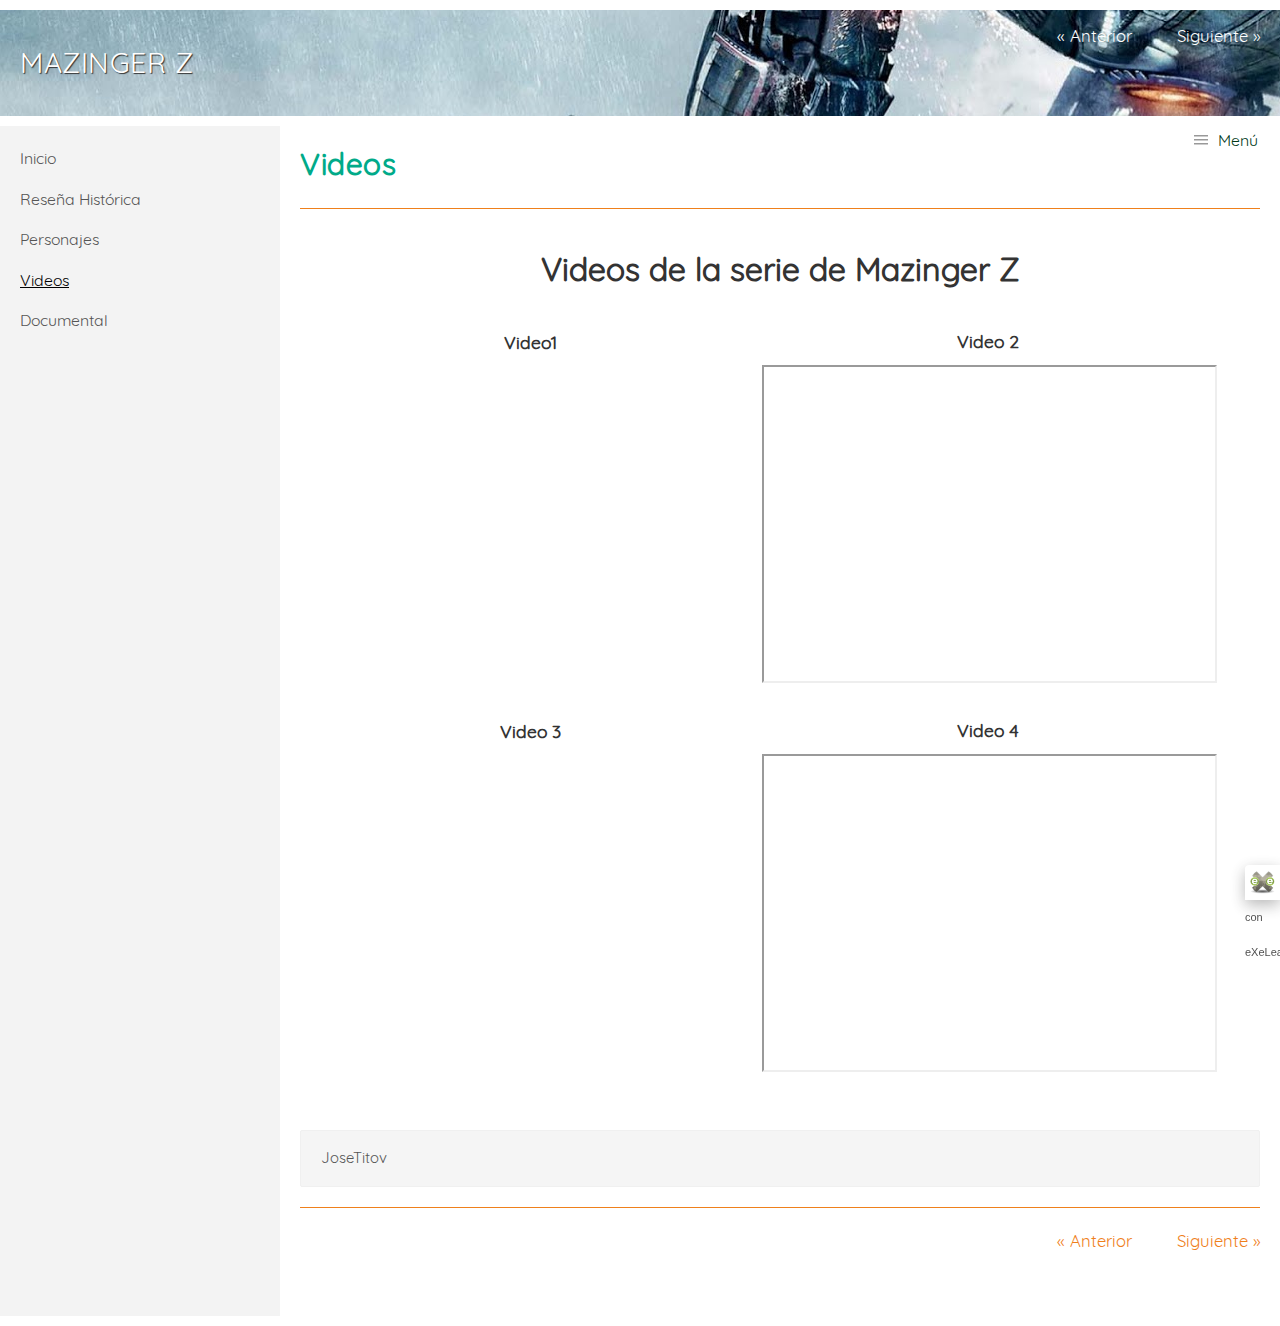
<file: mazinger/videos.html>
<!doctype html>
<html lang="es">
<head>
<link rel="stylesheet" type="text/css" href="base.css" />
<link rel="stylesheet" type="text/css" href="content.css" />
<link rel="stylesheet" type="text/css" href="nav.css" />
<meta http-equiv="content-type" content="text/html;  charset=utf-8" />
<title>Videos | Mazinger Z </title>
<link rel="shortcut icon" href="favicon.ico" type="image/x-icon" />
<meta name="author" content="José Tito Valenzuela" />
<meta name="generator" content="eXeLearning 2.8 - exelearning.net" />
<!--[if lt IE 9]><script type="text/javascript" src="exe_html5.js"></script><![endif]-->
<script type="text/javascript" src="exe_jquery.js"></script>
<script type="text/javascript" src="common_i18n.js"></script>
<script type="text/javascript" src="common.js"></script>
<meta name="viewport" content="width=device-width, initial-scale=1" />
	</head>
<body class="exe-web-site" id="exe-node-3"><script type="text/javascript">document.body.className+=" js"</script>
<div id="content">
<p id="skipNav"><a href="#main" class="sr-av">Saltar la navegación</a></p>
<header id="header"  style="background-image: url(fondo.png); background-repeat: no-repeat;"><div id="headerContent">Mazinger Z</div></header>
<nav id="siteNav">
<ul>
   <li><a href="index.html" class="daddy main-node">Inicio</a></li>
   <li><a href="resea_histrica.html" class="no-ch">Reseña Histórica</a></li>
   <li><a href="personajes.html" class="no-ch">Personajes</a></li>
   <li id="active"><a href="videos.html" class="active no-ch">Videos</a></li>
   <li><a href="documental.html" class="no-ch">Documental</a></li>
</ul>
</nav>
<div id='topPagination'>
<nav class="pagination noprt">
<a href="personajes.html" class="prev"><span><span>&laquo; </span>Anterior</span></a> <span class="sep">| </span><a href="documental.html" class="next"><span>Siguiente<span> &raquo;</span></span></a>
</nav>
</div>
<div id="main-wrapper">
<section id="main">
<header id="nodeDecoration"><h1 id="nodeTitle">Videos</h1></header>
<article class="iDevice_wrapper textIdevice" id="id6">
<div class="iDevice emphasis0" >
<div id="ta6_108_2" class="block iDevice_content">
<div class="exe-text"><p style="text-align: center;"><span style="font-size: 24pt;"><strong>Videos de la serie de Mazinger Z</strong></span></p>
<table border="0" style="width: 95.4092%;">
<tbody>
<tr>
<td style="width: 49.2011%;">
<p style="text-align: center;"><strong>Video1</strong></p>
<p style="text-align: center;"><iframe width="560" height="315" src="https://www.youtube.com/embed/MR7xA2JbNCQ" frameborder="0" allow="accelerometer; autoplay; encrypted-media; gyroscope; picture-in-picture" allowfullscreen="allowfullscreen"></iframe></p>
</td>
<td style="width: 48.7247%;">
<p style="text-align: center;"><strong>Video 2</strong></p>
<p style="text-align: center;"><iframe width="560" height="314" src="https://www.youtube.com/embed/ZK3ZhPpQRmE"></iframe></p>
</td>
</tr>
<tr>
<td style="width: 49.2011%;">
<p style="text-align: center;"><strong>Video 3</strong></p>
<p style="text-align: center;"><iframe width="560" height="315" src="https://www.youtube.com/embed/iu2wS8YKldM" frameborder="0" allow="accelerometer; autoplay; encrypted-media; gyroscope; picture-in-picture" allowfullscreen="allowfullscreen"></iframe></p>
</td>
<td style="width: 48.7247%;">
<p style="text-align: center;"><strong>Video 4</strong></p>
<p style="text-align: center;"><iframe width="560" height="314" src="https://www.youtube.com/embed/u1xUM6UFBfg"></iframe></p>
</td>
</tr>
</tbody>
</table></div>
</div>
</div>
</article>
<div id="packageLicense">
<p>JoseTitov</p>
</div></section>
</div>
<div id='bottomPagination'>
<nav class="pagination noprt">
<a href="personajes.html" class="prev"><span><span>&laquo; </span>Anterior</span></a> <span class="sep">| </span><a href="documental.html" class="next"><span>Siguiente<span> &raquo;</span></span></a>
</nav>
</div>
</div>
<p id="made-with-eXe"><a href="https://exelearning.net/" target="_blank" rel="noopener"><span>Creado con eXeLearning<span> (Ventana nueva)</span></span></a></p><script type="text/javascript" src="_cedec_js.js"></script></body></html>
</file>
<file: linktree-ia/styles.css>
body {
  background-image: linear-gradient(to top, #30cfd0 0%, #330867 100%);

  color: white;
  font-family: "Open Sans", sans-serif;
  letter-spacing: 2px;
}

.profile-picture {
  display: block;
  margin-left: auto;
  margin-right: auto;

  margin-top: 10%;
  height: auto;
  max-width: 100px;

  border-radius: 50%;
}

.profile-name {
  text-align: center;

  padding: 30px;
  font-size: 28px;
}

.links {
  text-align: center;
  margin-top: 20px;
  border: 1px solid red;
  border-width: 2px;
  padding: 20px;

  width: 290px;
  display: block;
  margin-left: auto;
  margin-right: auto;

  border-radius: 40px;

  font-size: 18px;
}

a {
  text-decoration: none;

  color: purple;
  transition: color 1s;
}

a:hover {
  color: black;
  background-color: white;
}
</file>
<file: linktreeia/styles.css>
body {
  background-image: linear-gradient( 111.4deg,  rgba(7,7,9,1) 6.5%, rgba(27,24,113,1) 93.2% );
  color: #66FF00;
  font-family: "Open Sans", sans-serif;
  letter-spacing: 2px;
}

.profile-picture {
  display: block;
  margin-left: auto;
  margin-right: auto;
  margin-top: 8%;
  height: auto;
  max-width: 100px;
  border-radius: 50%;
}

.profile-name {
  text-align: center;
  padding: 30px;
  font-size: 28px;
}

.profile-name2 {
  text-align: center;
  padding: 30px;
  font-size: 14px;
}

.links {
  text-align: center;
  margin-top: 20px;
  border: 1px solid #B9D9EB;
  border-width: 2px;
  padding: 20px;
  width: 400px;
  display: block;
  margin-left: auto;
  margin-right: auto;
  border-radius: 10px;
  font-size: 18px;
}

a {
  text-decoration: none;
  color: #66FF00;
  transition: color 1s;
}

a:hover {
  color: #B9D9EB;
  background-color: #0E3386;
}
</file>
<file: mazinger/base.css>
/*
eXe
Copyright 2004-2006, University of Auckland
Copyright 2004-2007 eXe Project, New Zealand Tertiary Education Commission
base style sheet for all themes
*/
body{margin:0;padding:0 10px 10px 10px;font-family:arial,verdana,helvetica,sans-serif;font-size:.8em}#header{text-align:left;height:50px;padding-left:20px;font-size:2.2em;font-weight:bold}a{text-decoration:none}a:hover,a:focus{text-decoration:underline}img.submit,img.help,img.info,img.gallery{border:0}li{list-style-position:inside}#nodeDecoration{padding:.1em;border-bottom:0;text-align:right}.block,.feedback{display:block;padding-top:.25em;padding-bottom:.25em}.feedback{font-family:times,serif;font-size:120%}.feedback-button p{margin:0}.emphasis0{padding-left:0;margin:0}.iDeviceTitle{font-weight:bold;position:relative;top:-18px}input.feedbackbutton{margin-top:10px;margin-bottom:10px}.popupDiv{background-color:#EDEFF0;border:2px solid #607489;padding:0 4px 4px 4px;margin-left:15px;text-align:left;z-index:99;border-radius:3px}.popupDivLabel{text-align:center;font:message-box;font-weight:bold;color:#fff;cursor:move;margin:0 -4px;background-image:url(popup_bg.gif)}@media print{.feedback{display:block!important}.feedback.iDevice_solution a{text-decoration:none;color:inherit}.iDevice_solution li span{display:none}div.node,article.node{page-break-after:always}.external-iframe{display:none}.external-iframe-src{display:block!important;margin:2em 0;font-size:.95em;text-align:center}#made-with-eXe{display:none}}.external-iframe{border:0}.iDevice a,#siteFooter a,#packageLicense a,.toggle-idevice a{text-decoration:underline}.iDevice a:hover,#siteFooter a:hover,#packageLicense a:hover,.toggle-idevice a:hover{text-decoration:none}.pre-code{background:#112C4A;color:#E7ECF1;font-family:Monaco,Courier,monospace;border-radius:9px;font-size:12px;margin:2em 1em;overflow:auto;padding:20px}.iDevice_content{position:relative;max-width:100%}.exe-epub3 .iDevice_content{position:static}.iDevice_header{background-position:0 50%;background-repeat:no-repeat}.iDevice_header.iDevice_header_noIcon{background-image:none;padding:5px 0}.TrueFalseIdevice label{white-space:nowrap;margin-right:1em;line-height:1.7em}.exe-dl{margin-bottom:2em;margin-left:1.5em}.exe-dl dt{font-weight:bold}.exe-dl dd{margin:1em 1.5em}.js .exe-dl dt{margin:1.2em 0 0 0}.exe-dl dt a{text-decoration:underline}.exe-dl .icon,.exe-dl-toggler a{display:block;width:20px;height:20px;font-size:1.2em;margin-right:1em;line-height:20px;text-align:center;float:left;border-radius:2px;position:relative}.exe-dl-toggler{height:20px;margin:1.5em}.exe-dl-toggler a{margin-left:0;font-weight:bold}.js .exe-dl dd{display:none;padding-left:0;margin:1em 1em 1em 37px}.exe-math{display:block;margin:2em 0}.exe-math,.MathJax_Display{text-align:left!important}.exe-math.position-center,.position-center .MathJax_Display,[style*="text-align: center"] .MathJax_Display{text-align:center!important}.exe-math.position-right,.position-right .MathJax_Display,[style*="text-align: right"] .MathJax_Display{text-align:right!important}.js .show-image .exe-math-code,.js .show-code .exe-math-img{display:none}.exe-math-links{font-size:.85em}.exe-math-inline{display:inline;margin:0 .1em!important}.exe-figure{margin:2em 0;max-width:100%}.position-center{margin:2em auto}.position-right{margin:2em 0 2em auto}.float-left{float:left;margin:.5em 1.5em 1em 0}.float-right{float:right;margin:.5em 0 1em 2em}.figcaption{padding-top:.2em}.figcaption.header{padding-top:0;padding-bottom:.2em}.exe-layout-2-cols,.exe-layout-3-cols{width:100%}.exe-layout-2-cols .exe-col{float:left;width:49%}.exe-layout-2-cols .exe-col-1{padding-right:1%}.exe-layout-2-cols .exe-col-2{padding-left:1%}.exe-layout-2-30-70 .exe-col{width:69%}.exe-layout-2-30-70 .exe-col-1{width:29%}.exe-layout-2-70-30 .exe-col{width:29%}.exe-layout-2-70-30 .exe-col-1{width:69%}.exe-layout-3-cols .exe-col{float:left;width:32%}.exe-layout-3-cols .exe-col-1,.exe-layout-3-cols .exe-col-2{padding-right:2%}.exe-block-warning{background:#FCF8E3;color:#796034;border:1px solid #FAEBCC;padding:0 1em;border-radius:4px}p.exe-block-warning{padding:1em}.exe-block-alert{background:#ffc;color:#855000;border:1px solid #FFF099;padding:0 1em;border-radius:4px}p.exe-block-alert{padding:1em}.exe-block-danger{background:#FEF0EF;color:#973C3B;border:1px solid #F3DADD;padding:0 1em;border-radius:4px}p.exe-block-danger{padding:1em}.exe-block-info{background:#E1F1F9;color:#2B627D;border:1px solid #C9EDF4;padding:0 1em;border-radius:4px}p.exe-block-info{padding:1em}.exe-block-success{background:#E5F3E0;color:#336634;border:1px solid #DEEDD1;padding:0 1em;border-radius:4px}p.exe-block-success{padding:1em}.exe-block-warning a{color:#4F360A}.exe-block-alert a{color:#5B2600}.exe-block-danger a{color:#6D1211}.exe-block-info a{color:#063853}.exe-block-success a{color:#093C0A}div.exe-block-warning,div.exe-block-alert,div.exe-block-danger,div.exe-block-info,div.exe-block-success{margin:1em 0}.js a.exe-enlarge{position:relative;display:block}.exe-enlarge-icon{display:none;width:30px;height:30px;position:absolute;top:50%;left:50%;margin:-15px 0 0 -15px;border-radius:15px;background:#333;z-index:10;box-shadow:0 0 7px 0 #DDD}.exe-enlarge-icon b{width:30px;height:30px;line-height:30px;text-align:center;display:block;font-size:1.3em;color:#FFF}.exe-enlarge-icon b:before{content:"+"}.js a.exe-enlarge:hover img,.js a.exe-enlarge:focus img{opacity:.7;filter:alpha(opacity=70)}a.exe-enlarge:hover .exe-enlarge-icon,a.exe-enlarge:focus .exe-enlarge-icon{display:block;*display:none}.exe-clear{overflow:auto}.toggle-idevice,.exe-hidden,.js-required,.js .js-hidden,.exe-mindmap-code{display:none}.js .js-required{display:block}#packageLicense{text-align:center}.js #main .iDevice_hint_title{font-size:1em;margin-top:0;font-weight:normal;*margin-top:1em}.iDevice_hint{margin-bottom:1.5em}.iDevice_hint_title a{background-repeat:no-repeat;background-position:0 50%;padding-left:23px;text-decoration:none}.iDevice_hint_content{padding:0 23px}.iDevice_answer{overflow:hidden;*margin:1.5em 0}.iDevice_answer{overflow:hidden}.iDevice_answer p{margin-top:0}.iDevice_answer-field{width:2.5em;float:left}.js .iDevice_answer-content,.js .iDevice_answer-feedback{padding-left:2.5em}.hidden-idevice .image_text{display:none}abbr[title],acronym[title]{text-decoration:none;border-bottom:1px dotted}.pagination.page-counter{text-align:center}.pagination.noprt .sep{display:none}.pagination.noprt .page-counter{margin-right:20px}#topPagination .page-counter{margin-left:20px;margin-right:0}#skipNav{margin:0;position:absolute;width:100%}.sr-av,.js .js-sr-av,#skipNav a,.exe-hidden-accessible,.js .exe-tooltip-text{position:absolute;overflow:hidden;clip:rect(0 0 0 0);clip:rect(0,0,0,0);height:0}#skipNav a{background:#333;color:#fff;padding:.4em .85em}#skipNav a:active,#skipNav a:focus{position:static;overflow:visible;clip:auto;height:auto}.exe-table{margin:2em auto;max-width:100%;border:1px solid #CCC;border-collapse:collapse;border-spacing:0}.exe-table tr{background:#fff}.exe-table caption{padding:.5em 0;text-align:center;font-style:italic}.exe-table td,.exe-table th{border:1px solid #CCC;margin:0;padding:.5em 1em}.exe-table thead{background:#ddd;color:#000;text-align:left}.exe-table tr:nth-child(2n-1) td,.exe-table tbody tr:nth-child(2n-1) th{background:#F4F4F4}.exe-table tbody tr:nth-child(2n) th{background:#F4F4F4}.exe-table tbody tr:nth-child(2n-1) th{background:#E4E4E4}.exe-table thead+tbody tr:nth-child(2n) th{background:#fff}.exe-table thead+tbody tr:nth-child(2n-1) th{background:#F4F4F4}.exe-table-minimalist{margin:2em auto;border-collapse:collapse}.exe-table-minimalist tr{background:#fff}.exe-table-minimalist thead th{color:#000;padding:.6em 1.5em .6em .8em;border-bottom:2px solid #CCC;text-align:left}.exe-table-minimalist td,.exe-table-minimalist tbody th{border-bottom:1px solid #ccc;color:#555;padding:.5em 1.5em .5em .8em}.exe-table-minimalist tbody tr:hover td,.exe-table-minimalist tbody tr:hover th{color:#222}.exe-table-minimalist tr:nth-child(2n-1) td,.exe-table-minimalist tbody tr:nth-child(2n-1) th{background:#F9F9F9}.exe-table-minimalist caption{text-align:center;font-style:italic;border-bottom:2px solid #CCC;padding:.6em 0}.exe-table-responsive{display:block;overflow-x:auto;border:none}.exe-table-responsive,.exe-table-responsive th,.exe-table-responsive tr,.exe-table-responsive td{width:auto!important}body .qtip{font-size:.85em;line-height:1.5em}.qtip .exe-tooltip-text{position:relative;overflow:auto;clip:auto;height:auto}ol.auto-numbered{counter-reset:item}.auto-numbered ol{counter-reset:item}.auto-numbered li{display:block}.auto-numbered li:before{content:counters(item,".") ".- ";counter-increment:item}.exe-quote-cite cite{display:block;text-align:right;margin-top:-.5em}.exe-link-data{font-size:.8em;margin:0 .2em}.exe-link-data abbr{cursor:help}.styled-qc{font-family:Georgia,serif;font-style:italic;margin:1.5em 2.5em;padding:.25em 3.5em;position:relative}.styled-qc:before{display:block;content:"\201C";font-size:5em;position:absolute;left:0;top:-20px}.js .pbl-task-info{visibility:hidden}.pbl-task-info dt{float:left;font-weight:bold;margin-right:.5em}.pbl-task-info{overflow:hidden;margin:1em 0 1.5em 20px;width:auto;float:right;text-align:right}.pbl-task-info dt{margin:0;float:left;clear:left;width:150px}.pbl-task-info dd{margin:0 0 0 150px;text-align:left;padding-left:.5em}.pbl-task-info dd:after{content:'';display:block;clear:both}.pbl-task-description{clear:both}iframe,object,embed{max-width:100%}img,video{max-width:100%;height:auto}@media all and (max-width:992px){.exe-layout-3-cols .exe-col{float:none;width:100%;padding:0}.exe-layout-3-cols .exe-col .exe-figure{margin:2em auto}}@media all and (max-width:780px){.styled-qc{margin:1.5em .5em}.exe-layout-2-cols .exe-col{float:none;width:100%;padding:0}.exe-layout-2-cols .exe-col .exe-figure{margin:2em auto}}#exe-client-search-form{text-align:right;margin-bottom:2em}#exe-client-search-form p{margin:0}#exe-client-search-text{border:1px solid #ddd;padding:5px 10px;width:250px;max-width:60%}#exe-client-search-submit{border:1px solid #ddd;padding:5px 10px;background:#ddd;margin-left:-.4em;color:#333}.exe-client-search-results #nodeTitle,.exe-client-search-results .iDevice_wrapper,#exe-client-search-results,#exe-client-search-reset{display:none}.exe-client-search-results #exe-client-search-results{display:block}.exe-client-search-results #exe-client-search-reset{display:inline;line-height:2em}#exe-client-search-results p{margin-top:1.5em}#exe-client-search-results ul{margin:1.5em 1.5em 3em 1.5em;padding:0;list-style:none}#main #exe-client-search-results li{list-style-image:none;margin-bottom:1.5em}#exe-client-search-results a{font-size:1.15em}.exe-client-search-result{background:yellow}.exe-client-search-read-more{font-size:.7em;margin-left:.2em}#exe-client-search-reset{margin-left:.5em}@media all and (max-width:700px){#exe-client-search-form{text-align:center}}@media all and (max-width:600px){.exe-client-search-results #exe-client-search-reset{display:block;margin:1em 0 0 0}}#made-with-eXe{margin:0;position:fixed;bottom:0;right:0}#made-with-eXe a{text-decoration:none;box-shadow:rgba(0,0,0,0.35) 0 5px 15px;border-top-left-radius:4px;color:#222;font-size:11px;font-family:Arial,sans-serif;line-height:35px;width:35px;height:35px;background:#fff url(exe_powered_logo.png) no-repeat 0 50%;display:block;background-size:auto 23px;text-decoration:none;transition:.5s;opacity:.8}#made-with-eXe span{padding-left:35px;padding-right:5px}#made-with-eXe span span{position:absolute;overflow:hidden;clip:rect(0 0 0 0);clip:rect(0,0,0,0);height:0}#made-with-eXe a:hover{width:auto;padding:0 5px;background-position:5px 50%;opacity:1}
</file>
<file: mazinger/content.css>
/* vietnamese */
@font-face {
  font-family: 'Quicksand';
  font-style: normal;
  font-weight: 400;
  src: local('Quicksand Regular'), local('Quicksand-Regular'), url(quicksand-regular-vietnamese.woff2) format('woff2');
  unicode-range: U+0102-0103, U+1EA0-1EF9, U+20AB;
}
/* latin-ext */
@font-face {
  font-family: 'Quicksand';
  font-style: normal;
  font-weight: 400;
  src: local('Quicksand Regular'), local('Quicksand-Regular'), url(quicksand-regular-latin-ext.woff2) format('woff2');
  unicode-range: U+0100-024F, U+1E00-1EFF, U+20A0-20AB, U+20AD-20CF, U+2C60-2C7F, U+A720-A7FF;
}
/* latin */
@font-face {
  font-family: 'Quicksand';
  font-style: normal;
  font-weight: 400;
  src: local('Quicksand Regular'), local('Quicksand-Regular'), url(quicksand-regular-latin.woff2) format('woff2');
  unicode-range: U+0000-00FF, U+0131, U+0152-0153, U+02C6, U+02DA, U+02DC, U+2000-206F, U+2074, U+20AC, U+2212, U+2215;
}
html{padding:0}
body{font:1.1em/1.6 "Quicksand","Open Sans",​Arial,Helvetica,​sans-serif;padding:15px;margin:0;text-align:left;color:#333;background:#FFF}
p{margin:1em 0}
a{color:#65adc5}
.emphasis1 a{color:#39c}
#header,#emptyHeader{text-align:left;height:auto!important;height:2em;min-height:2em;padding:30px 10px 20px 20px;font-size:1.6em;color:#FFF;
letter-spacing:1px;font-weight:normal;
background:#6B6866;
text-shadow:1px 1px 1px #333;letter-spacing:.5px;border-radius:2px;
text-transform:uppercase} /* Header is also in single page */
#headerContent a{color:#FFF} /* See myTheme.rftTitle in _cedec_js.js */
#header h1{margin:0;font-size:1em}
#nodeDecoration{border-radius:2px;text-align:left;padding:1em 20px;margin-bottom:2em;
background:#6B6866;
text-shadow:1px 1px 1px #333;color:#FFF;letter-spacing:.5px}
#nodeTitle{font-size:1.5em;margin:0;font-weight:normal;color:#FFF}
/* .nodeTitle when single page */
.nodeTitle{padding:.1em 0 .6em 0;border-bottom:1px solid #EF801B;margin:1em 0 0 0;color:#00AA89;font-weight:bold;letter-spacing:.5px;font-size:1.7em}

#headerContent span{display:block;font-size:.6em}
#headerContent .sep{position:absolute;overflow:hidden;clip:rect(0,0,0,0);height:0}

h2{font-size:1.45em;color:#00aa89;letter-spacing:.5px}
h3{font-size:1.3em;color:#ef801b;letter-spacing:.5px}
ol,ul{color:#666;font-size:.95em}
li{margin-top:.2em;margin-bottom:.2em}
li ol,li ul{margin-top:.5em;margin-bottom:.5em}
#main h4{font-size:1.2em}
#main h5{font-size:1.1em}
.iDevice{margin:1em 0 2em 0}

/* iDevice icons */
.iDevice_header{background:#F5F5F5 url(icon_think.png) no-repeat 20px 15px;padding:20px 0 30px 105px;position:relative;border-top-left-radius:2px;border-top-right-radius:2px}
.hidden-idevice .iDevice_header{border-radius:2px}
.iDevice_header.iDevice_header_noIcon{padding:5px 20px}
.hidden-idevice .iDevice_header.iDevice_header_noIcon{padding-bottom:20px}

.activityIdevice .iDevice_header{background-image:url(icon_activity.png)}
.readingIdevice .iDevice_header{background-image:url(icon_book.png)}
.CasestudyIdevice .iDevice_header{background-image:url(icon_case.png)}
.FileAttachIdeviceInc .iDevice_header{background-image:url(icon_file.png)}
.GalleryIdevice .iDevice_header{background-image:url(icon_gallery.png)}
.objectivesIdevice .iDevice_header{background-image:url(icon_objectives.png)}
.ReflectionIdevice .iDevice_header{background-image:url(icon_reflection.png)}
.preknowledgeIdevice .iDevice_header{background-image:url(icon_start.png)}
/* Interactive activities */
.ListaIdevice .iDevice_header,
.QuizTestIdevice .iDevice_header,
.MultichoiceIdevice .iDevice_header,
.TrueFalseIdevice .iDevice_header,
.MultiSelectIdevice .iDevice_header,
.ClozeIdevice .iDevice_header{background-image:url(icon_interactive.png)}

#main .iDeviceTitle{font-size:1.4em;display:inline;font-weight:normal;vertical-align:top;top:.25em;color:#000;line-height:2em;padding-right:55px;letter-spacing:1px}
.iDevice_content{overflow:auto}
/* iDevice content */
.iDevice_inner{padding:10px 20px;border:1px solid #F5F5F5;background:#F5F5F5;border-radius:2px}

/* With shadow */
/* Interactive activities */
.CasestudyIdevice,
.ListaIdevice,
.QuizTestIdevice,
.MultichoiceIdevice,
.TrueFalseIdevice,
.MultiSelectIdevice,
.ClozeIdevice,
.em_iDevice_interactive,
.pblIdevice .iDevice{box-shadow:0 0 10px 0 rgba(102,102,102,.4);border-radius:2px}

/* Different background color */
.activityIdevice .iDevice_header,.activityIdevice .iDevice_inner,
.em_iDevice_activity .iDevice_header,.em_iDevice_activity .iDevice_inner,
.readingIdevice .iDevice_header,.readingIdevice .iDevice_inner,
.em_iDevice_book .iDevice_header,.em_iDevice_book .iDevice_inner{background-color:#FCFBF8;border-color:#FCFBF8}
.FileAttachIdeviceInc .iDevice_header,.FileAttachIdeviceInc .iDevice_inner,
.em_iDevice_file .iDevice_header,.em_iDevice_file .iDevice_inner{background-color:#EFF7F0;border-color:#EFF7F0}
.GalleryIdevice .iDevice_header,.GalleryIdevice .iDevice_inner,
.em_iDevice_gallery .iDevice_header,.em_iDevice_gallery .iDevice_inner{background-color:#FFF5F7;border-color:#FFF5F7}
.objectivesIdevice .iDevice_header,.objectivesIdevice .iDevice_inner,
.em_iDevice_objectives .iDevice_header,.em_iDevice_objectives .iDevice_inner,
.preknowledgeIdevice .iDevice_header,.preknowledgeIdevice .iDevice_inner,
.em_iDevice_start .iDevice_header,.em_iDevice_start .iDevice_inner{background-color:#F9FFF9;border-color:#F9FFF9}
.ReflectionIdevice .iDevice_header,.ReflectionIdevice .iDevice_inner,
.em_iDevice_reflection .iDevice_header,.em_iDevice_reflection .iDevice_inner{background-color:#FFF9FA;border-color:#FFF9FA}

#siteFooter{color:#666;font-size:.95em;padding:1em 0}
#siteFooter a{color:#DB0B00}
input,select,textarea,.feedback{font-family:"Quicksand","Open Sans",​Arial,Helvetica,​sans-serif;font-size:1em}
#lbOverlay{background-color:#e2e2e2}
#lbOuterContainer{border-color:#ddd}
.ExternalUrlIdevice iframe{border:none}
/* Lightbox */
.exeImageGallery{width:100%;margin:5px 0 0 0}
/* base.css */
.block,.feedback{padding:0}
li{list-style-position:outside}
#wikipedia-content ul li{list-style-image:none;margin-bottom:auto}
/* Form buttons */
.iDevice_inner input[type=submit],input.feedbackbutton{background:#FFF;border:0;padding:7px 15px;color:#333;border-radius:4px;margin-bottom:1em;border:1px solid #CCC;cursor:pointer}
.iDevice_inner input[type=submit]:hover,.feedbackbutton:hover,.iDevice_inner input[type=submit]:focus,.feedbackbutton:focus{background:#EEE;border-color:#ADADAD;color:#000}
/* Hide/Show iDevice */
.toggle-idevice{text-align:right;display:block}
.iDevice_header .toggle-idevice{margin:0;position:absolute;right:15px;top:15px}
.toggle-idevice a{display:inline-block;width:23px;height:23px;background:url(_cedec_icons.png) no-repeat 0 -23px;opacity:.6;filter:alpha(opacity=60)}
.toggle-idevice a:hover,.toggle-idevice a:focus{opacity:1;filter:alpha(opacity=100)}
.toggle-em1 a{background-position:-23px -23px}
.toggle-idevice .show-idevice{background-position:0 0}
.toggle-em1 .show-idevice{background-position:-23px 0}
.toggle-idevice span{position:absolute;overflow:hidden;clip:rect(0,0,0,0);height:0}
/* eXe < 2.1 */
.iDevice a,#siteFooter a,#packageLicense a,.toggle-idevice a{text-decoration:underline}
.iDevice a:hover,#siteFooter a:hover,#packageLicense a:hover,.toggle-idevice a:hover{text-decoration:none}
/* Licenses */
#packageLicense{text-align:left;font-size:.85em;padding:0 20px;color:#555;line-height:1em;margin:2.5em 0 7px 0;background:#F5F5F5;border:1px solid #F0F0F0;border-radius:2px}
#packageLicense p{margin:20px 0}
#packageLicense a{color:#444;text-decoration:underline}
#packageLicense.propietary{position:absolute;overflow:hidden;clip:rect(0,0,0,0);height:0}
#packageLicense.cc{padding:0 20px 0 110px;background:#F5F5F5 url(_cedec_licenses.gif) no-repeat 20px 5px}
#packageLicense.cc-by-sa{background-position:20px -95px}
#packageLicense.cc-by-nd{background-position:20px -195px}
#packageLicense.cc-by-nc{background-position:20px -295px}
#packageLicense.cc-by-nc-sa{background-position:20px -395px}
#packageLicense.cc-by-nc-nd{background-position:20px -495px}
#packageLicense.cc-0{background-position:20px -595px}

/* eXe Figures */
.exe-figure{margin:2.5em 0}
.position-center{margin:2.5em auto}
.position-right{margin:2.5em 0 2.5em auto}
.float-left{margin:.5em 1.5em 1em 0}
.float-right{float:right;margin:.5em 0 1em 2em}
.figcaption{font-size:.95em;text-align:center}

#printNode{margin:-14px 7px 0 0;text-align:right}
#printNode.with-toggler{margin-bottom:-14px}
#printNode a{font-size:.95em;background:url(_cedec_print.gif) no-repeat 0 50%;padding-left:26px}

/* DL */
.exe-dl .icon,.exe-dl-toggler a{width:24px;height:24px;border-radius:12px}
.js .exe-dl dd{margin-left:44px}

/* Hint & Feedback */
.iDevice_hint_content{border-radius:2px;border:1px solid #D9DADC;background:#FFF}
.iDevice_inner .feedback{background:#FFF;border-radius:2px;border:1px solid #D9DADC;padding:0 1em;margin:1em 0}
.iDevice_inner .iDevice_answer-feedback{background:none;border:none;padding:0;margin:0}
.TrueFalseIdevice .feedback{margin-top:1.5em}

/* Messages */
.exe-block-warning{padding:0 1em 0 55px;background:#FCF8E3 url(_cedec_icon_warning.png) no-repeat 17px .9em;margin:1.5em 0}
.exe-block-alert{padding:0 1em 0 55px;background:#ffc url(_cedec_icon_alert.png) no-repeat 17px .9em;margin:1.5em 0}
.exe-block-danger{padding:0 1em 0 55px;background:#FEF0EF url(_cedec_icon_danger.png) no-repeat 17px .9em;margin:1.5em 0}
.exe-block-info{padding:0 1em 0 55px;background:#E1F1F9 url(_cedec_icon_info.png) no-repeat 17px .9em;margin:1.5em 0}
.exe-block-success{padding:0 1em 0 55px;background:#E5F3E0 url(_cedec_icon_success.png) no-repeat 17px .9em;margin:1.5em 0}
p.exe-block-warning,p.exe-block-alert,p.exe-block-danger,p.exe-block-info,p.exe-block-success{padding:1em 1em 1em 55px}
.exe-interactive-video .exe-block-msg{background-image:none}

/* Quote With Authorship */
.styled-qc{font-family:"Open Sans",​Arial,Helvetica,​sans-serif;font-size:1.1em}
.styled-qc:before{font-family:Georgia,serif;color:#00AA89}
.styled-qc cite{font-size:.91em;color:#555}

/* PBL iDevice */
body .pbl-task-info{line-height:2em;margin-top:-.4em;color:#666;text-align:left}
dt.pbl-task-duration span{padding-left:32px;background:url(_cedec_pbl_duration.png) no-repeat 0 50%}
dt.pbl-task-participants span{padding-left:32px;background:url(_cedec_pbl_participants.png) no-repeat 0 50%}

#theme-iframe-text{display:none}
#theme-iframe{display:none;width:100%;border:0}
#theme-iframe-indicator{height:625px;padding-top:75px;background:url(_cedec_loading.gif) no-repeat 50% 25px;text-align:center}
#theme-iframe-indicator.error{padding-top:15px;height:685px;background:#FFF;text-align:left}

@media print{
	a{font-weight:bolder;text-decoration:none!important}
	a[href^=http]:after{
		content:" <" attr(href) "> ";color:#666;font-weight:normal;
		overflow-wrap: break-word;
		word-wrap: break-word;
		-ms-word-break: break-all;
		word-break: break-all;
		word-break: break-word;
		-ms-hyphens: auto;
		-moz-hyphens: auto;
		-webkit-hyphens: auto;
		hyphens: auto	
	}
	#nodeDecoration,#header,#emptyHeader{color:#000;text-shadow:none;background:none;border-bottom:1px solid #E2E2E2;padding:20px 0}
	#nodeTitle,.nodeTitle,#headerContent a{color:#000}
	.iDevice .iDevice_header{padding-left:0;padding-bottom:25px;border-bottom:1px solid #00AA89}
	#content{max-width:100%}
	.iDevice_inner{padding:10px 0;border-width:0}
	/* Interactive activities */
	.CasestudyIdevice .iDevice_inner,
	.ListaIdevice .iDevice_inner,
	.QuizTestIdevice .iDevice_inner,
	.MultichoiceIdevice .iDevice_inner,
	.TrueFalseIdevice .iDevice_inner,
	.MultiSelectIdevice .iDevice_inner,
	.ClozeIdevice .iDevice_inner,
	.em_iDevice_interactive .iDevice_inner{
		padding:10px 20px
	}
	.CasestudyIdevice .iDevice_header,
	.ListaIdevice .iDevice_header,
	.QuizTestIdevice .iDevice_header,
	.MultichoiceIdevice .iDevice_header,
	.TrueFalseIdevice .iDevice_header,
	.MultiSelectIdevice .iDevice_header,
	.ClozeIdevice .iDevice_header,
	.em_iDevice_interactive .iDevice_header{
		padding-left:20px;
		border-bottom:0;
		padding-bottom:0
	}	
	.exe-block-warning,.exe-block-alert,.exe-block-danger,.exe-block-info,.exe-block-success{padding:0 1em;max-width:92%;margin-left:auto;margin-right:auto}
	p.exe-block-warning,p.exe-block-alert,p.exe-block-danger,p.exe-block-info,p.exe-block-success{padding:1em}
	#theme-iframe-text{display:block}
	#theme-iframe-indicator,#theme-iframe{display:none!important}
	#packageLicense.cc{padding-left:20px}
	.toggle-idevice{display:none}	
}

.external-link-img{padding:0 .3em;vertical-align:middle}
body .exe-download-package-link a{background:#00AA89;text-shadow:1px 1px 1px #333;border-radius:0}

/* Tables (to review) */
td p{margin:.6em 0}
td ul,td ol{margin-top:.6em;margin-bottom:.6em}
</file>
<file: mazinger/nav.css>
body{max-width:1280px;margin:0 auto;background:#FFF;padding:10px 0 0 0}
#lbOverlay{background:#f3f3f3}
#content{width:100%;margin:0 auto 10px auto;text-align:left;position:relative;padding-bottom:21px;background:#fff url(_cedec_left_column.gif) repeat-y 0 0}
body.no-nav,.no-nav #content{background:#fff}
#main-wrapper{padding:0 20px 0 300px}
.no-nav #main-wrapper{padding-left:20px}
#main{width:100%;height:auto!important;height:200px;min-height:200px}
#header,#emptyHeader{border-top:none;border-radius:0;padding-right:210px}
#nodeDecoration{padding:0;margin:0 0 10px 0;border:none;text-shadow:none;background:none;border-bottom:1px solid #EF801B;border-radius:0}
#nodeTitle{padding:.8em 0 20px 0;color:#00AA89;font-weight:bold;letter-spacing:.5px;font-size:1.7em}
#siteFooter{padding-left:300px}
.no-nav #siteFooter{padding-left:20px}

/* Navigation */
#skipNav{text-align:center;padding-top:25px;font-size:.95em}
#skipNav a{border-radius:2px;padding:2px 6px 3px 6px;background:#EF801B}
#siteNav{width:280px;float:left;padding-right:20px;margin:0 0 70px 0;border-top:10px solid #FFF}
#siteNav.fixed{position:fixed;top:0}
#siteNav ul,#siteNav li{margin:0;padding:0;list-style:none}
#siteNav a{font-size:.95em;display:block;padding:7px 10px 7px 20px;border-bottom:1px solid #f3f3f3;color:#555;background:#f3f3f3}
#siteNav .main-node{padding-top:20px}
#siteNav a:hover,#siteNav a:focus{color:#EF801B;background:#fff}
#siteNav ul ul a{padding-left:30px;font-size:.9em;background:#f9f9f9}
#siteNav ul ul a:hover,#siteNav ul ul a:focus{color:#00AA89}
#siteNav .active{color:#000;text-decoration:underline}
#siteNav .other-section{display:none}
#siteNav ul ul ul a{padding-left:55px}
#siteNav .package-link{background:#A6A4A3;text-transform:uppercase;color:#FFF;margin:0 1px}
#siteNav .active.package-link{background:#83807E}
#siteNav .package-link:hover,#siteNav .package-link:focus{background:#6B6866;color:#FFF}
#siteNav .last-content-link{padding-bottom:15px}

/* Search bar */
#exe-client-search-form{text-align:left;margin:30px 0 0}
#exe-client-search-submit{padding:5px 15px}

/* IE6 */
* html #siteNav a{display:inline-block;width:200px}
* html #siteNav ul ul a{width:190px}
* html #siteNav ul ul ul a{width:165px}
* html #main{width:auto}
/* Pagination */
.pagination{padding-top:20px;text-align:right;font-size:.95em}
.pagination .sep{display:none}
.pagination a{color:#FFF}
#bottomPagination a{color:#EF801B}
#bottomPagination a:hover,#bottomPagination a:focus{color:#6B6866}
#topPagination{position:absolute;top:-7px;width:100%;right:20px}
#content .page-counter{margin:0}
#topPagination .page-counter{color:#FFF}
#topPagination .page-counter strong{margin:0 .05em}
.pagination .prev{margin-right:20px}
.pagination .next{margin-left:20px}
#topPagination .pagination{border:none;text-align:right}
#bottomPagination{padding:13px 20px 0 300px;min-height:5em}
#bottomPagination .pagination{border-top:1px solid #EF801B}
.no-nav #bottomPagination{padding-left:20px}
.page-counter{padding:5px 0;display:inline-block}
/* Autoclear */
#content{overflow:auto}

#header-options{margin:0;position:absolute;top:6.7em;right:22px;font-size:.95em}
#header-options a{font-size:.95em;margin-left:40px;background:url(_cedec_print.gif) no-repeat 0 50%;padding-left:26px;color:#003818}
#header-options #toggle-nav{background-image:url(_cedec_menu.gif)}

@media all and (max-width: 768px) {
	body{background:#fff}
	#mecd-logos span{background-position:0 -60px}	
	#mecd-logos #cedec-logo{background:none}
	#content{width:100%;background:#fff;border:none;margin:0}
	#header,#emptyHeader{padding-left:10px;padding-right:10px;background-position:50% 23px;text-align:center}
	#topPagination{display:none}
	#bottomPagination,.no-nav #bottomPagination{padding:10px 10px 0 10px}
	#siteNav{float:none;width:100%;padding:0;margin:0;border-top:0}
	#siteNav.fixed{position:static;top:auto}
	#siteNav a{padding:10px}
	#siteNav ul ul a{padding-left:20px}
	#siteNav ul ul ul a{padding-left:45px}		
	#main-wrapper,.no-nav #main-wrapper{padding:0 10px}
	#nodeTitle{margin-top:.5em}
	#siteFooter,.no-nav #siteFooter{padding:0 10px}
	#content .exe-col{float:none;width:100%;padding:0}
	iframe,object,embed{max-width:100%}
	img,video{max-width:100%;height:auto}
	.pagination{text-align:center;height:35px;position:relative}
	.pagination .prev{position:absolute;left:0;margin:0}
	.pagination .next{position:absolute;right:0}	
	#header-options{position:relative;top:0!important;left:0;margin:0;text-align:center;background:#1EA988;border-radius:0}
	#header-options a{margin-left:0;display:block;width:100%;height:auto;color:#FFF;border-bottom:10px solid #FFF;border-top:10px solid #FFF;line-height:2.6em;text-transform:uppercase;letter-spacing:1px;font-size:1.1em;padding:0}
	#header-options:hover{background:#A6A4A3}
	#header-options #print-page{display:none}
	#header-options #toggle-nav{background:none}
	#exe-client-search-form{text-align:center}
}

@media print{
	#header,#emptyHeader{margin:0 20px;padding:30px 0 20px 0}
	#siteNav,#header-options,.noprt,.toggle-idevice{display:none!important}
	#main-wrapper,.no-nav #main-wrapper{padding:20px 0}
	body #content{background:#FFF}
}
</file>
